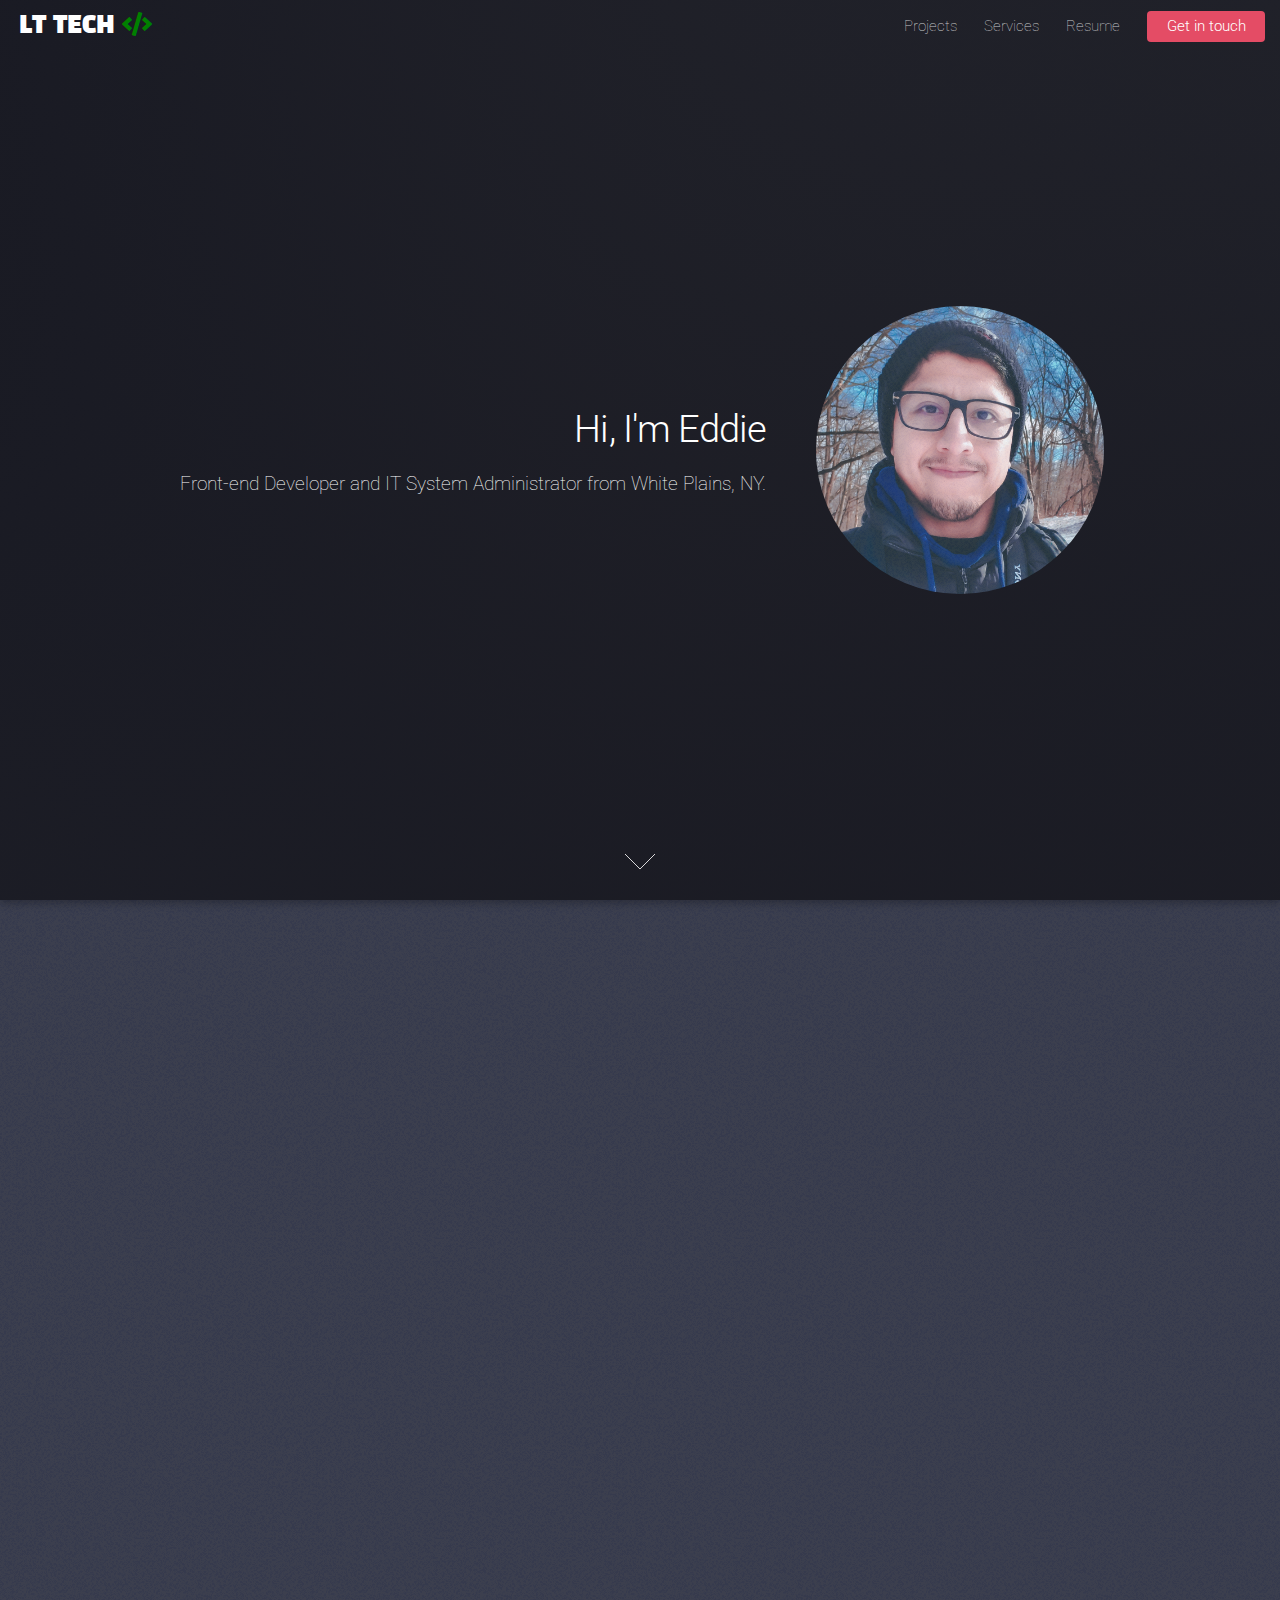
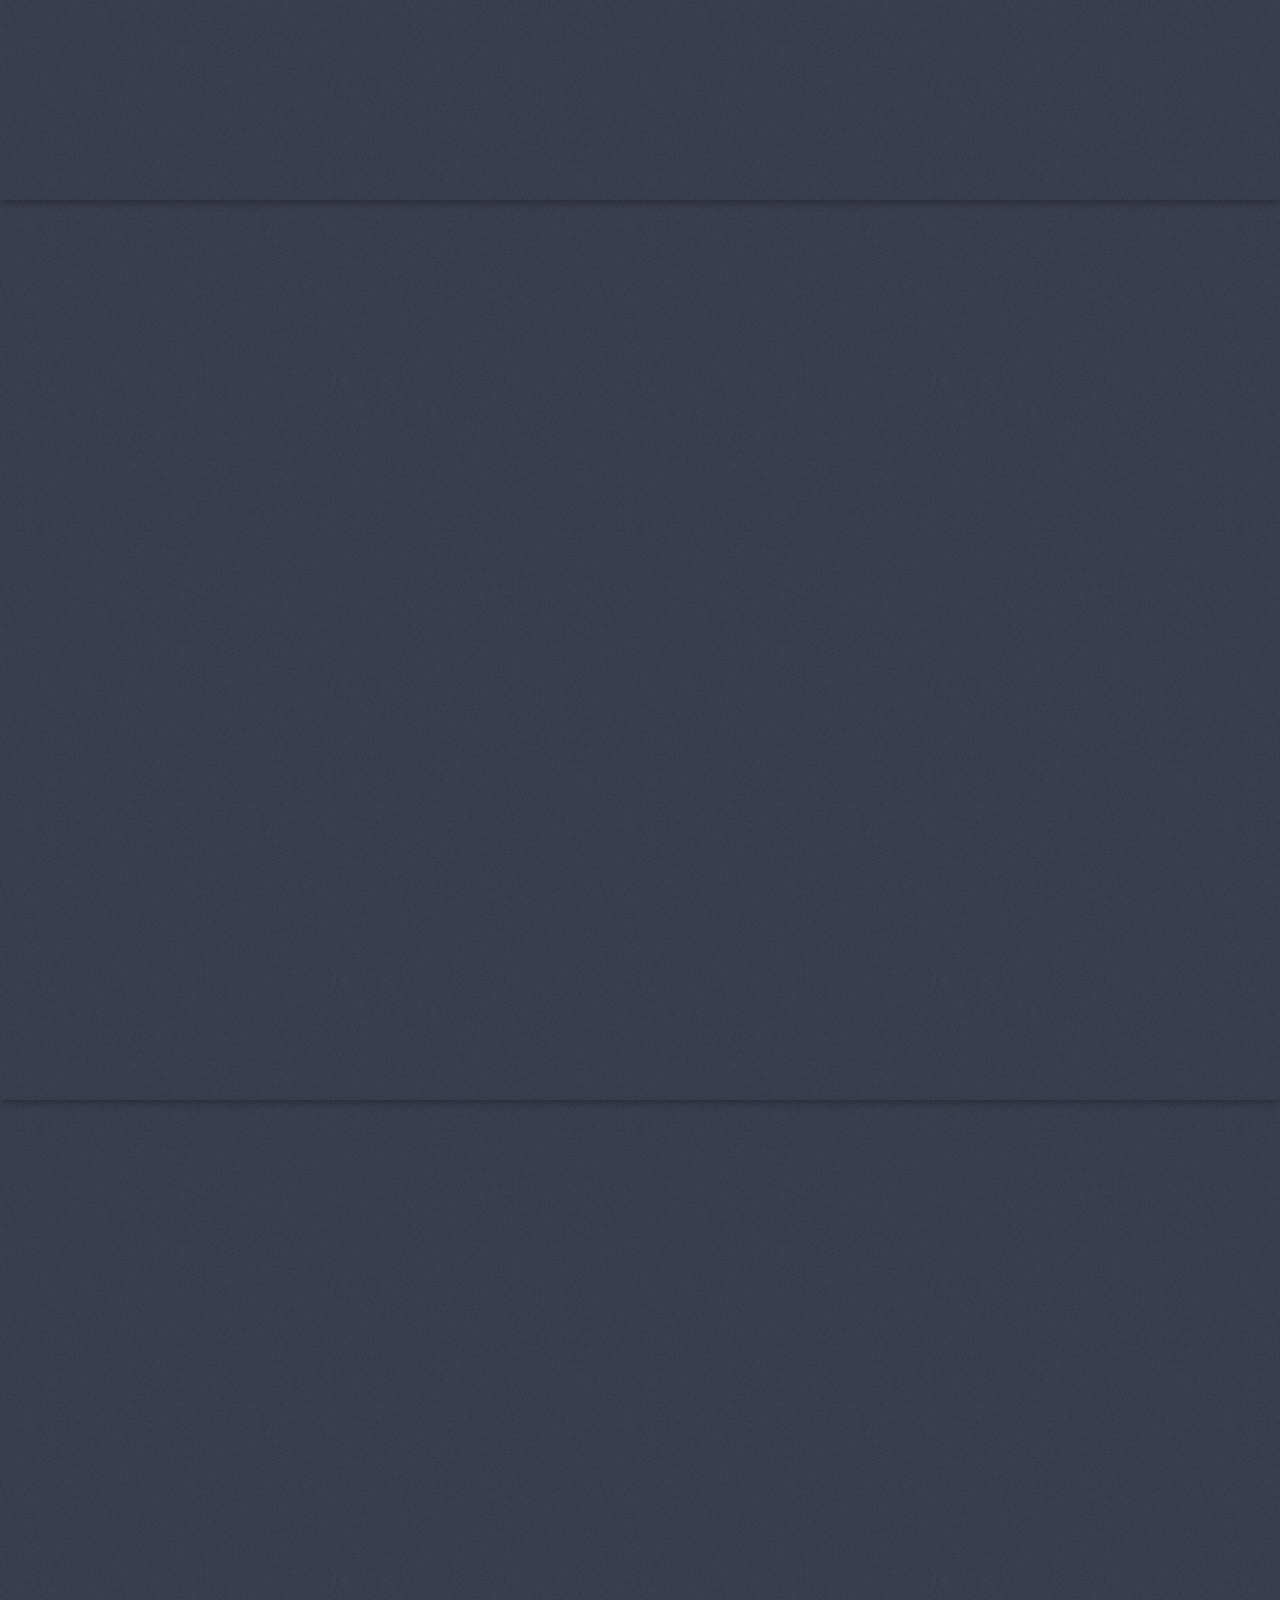
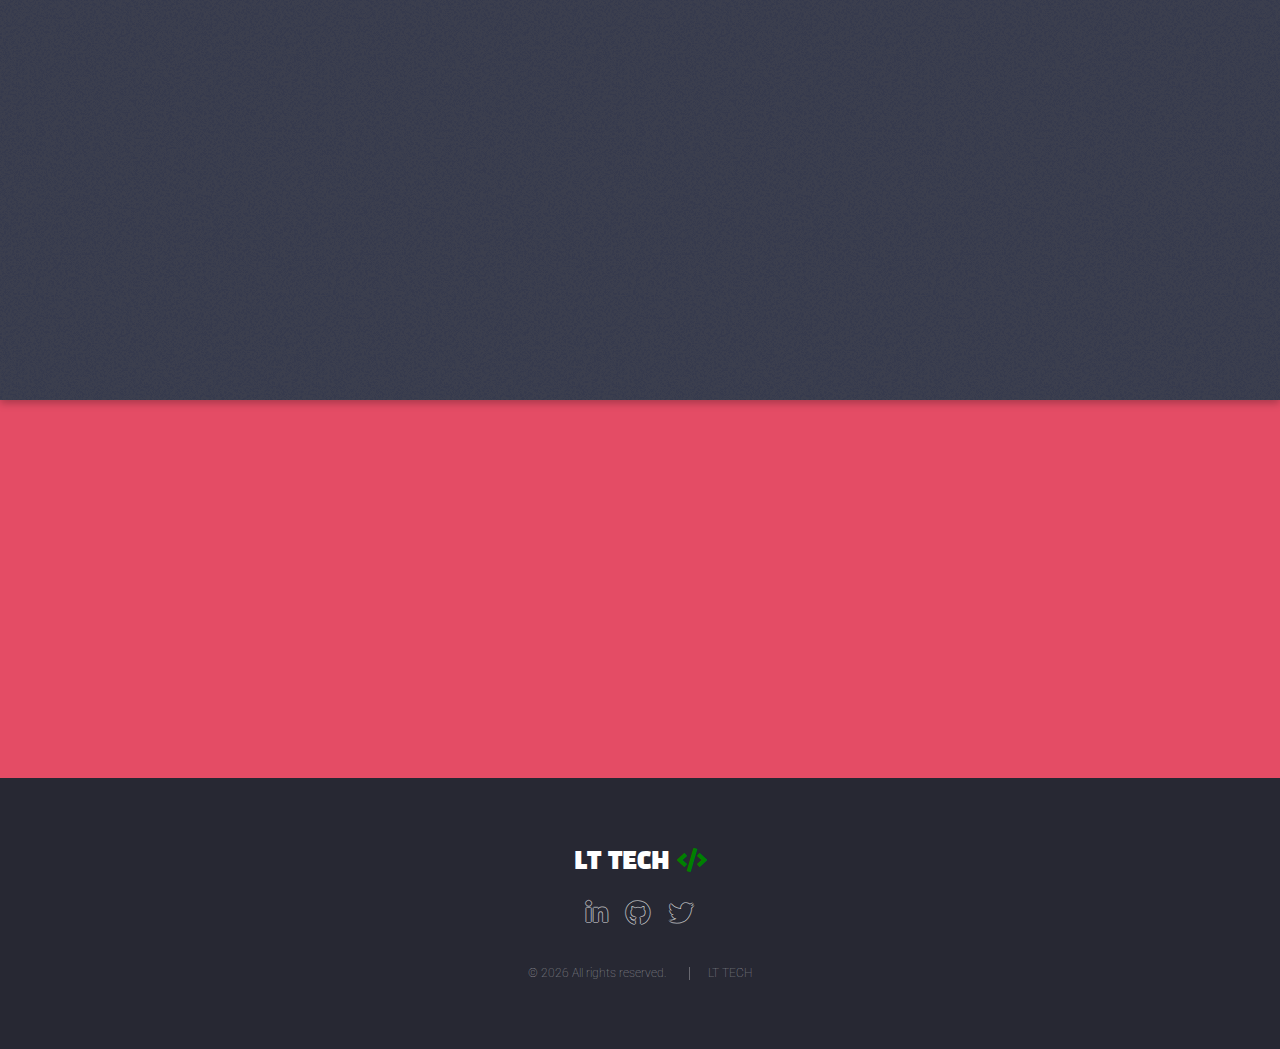
<file: index.html>
<!DOCTYPE HTML>
<html>

<head>
	<title>LT TECH</title>
	<link rel="icon" href="/images/ico.ico"/>
	<meta charset="utf-8" />
	<meta name="viewport" content="width=device-width, initial-scale=1, user-scalable=no" />
	<link rel="stylesheet" href="assets/css/main.css" />
	<noscript>
		<link rel="stylesheet" href="assets/css/noscript.css" />
	</noscript>

</head>

<body class="is-preload landing">
	<div id="page-wrapper">

		<!-- Header -->
		<header id="header">
			<h1 id="logo"><a class="nav-logo" href="index.html">LT TECH	
				<span class="nav-ico fas fa-code"></span>
				</a></h1>
			<nav id="nav">
				<ul>
					<li>
						<a href="#">Projects</a>
						<ul>
							<li><a target="1" href="https://the-traveler.netlify.app/">The Traveler</a></li>
							<li><a target="2" href="https://stormy-everglades-08025.herokuapp.com/">News Letter</a></li>
						</ul>
					</li>
					<li>
						<a href="#">Services</a>
						<ul>
							<li><a href="/components/developer.html">Front-End Dev</a></li>
							<li><a href="/components/sysadmin.html">IT System Admin</a></li>
						</ul>
					</li>
					<li>
						<a target="_resume" href="/resume.pdf">Resume</a>
					</li>
					<li><a href="#four" class="button primary">Get in touch</a></li>
				</ul>
			</nav>
		</header>

		<!-- Banner -->
		<section id="banner">
			<div class="content">
				<header>
					<h2>Hi, I'm Eddie</h2>
					<p>Front-end Developer and IT System Administrator from White Plains, NY.</p>
				</header>
				<span class="image"><img class="intro-ig" src="images/ime.jpg" alt="Intro log" /></span>
			</div>
			<a href="#one" class="goto-next scrolly">Next</a>
		</section>

		<!-- One -->
		<section id="one" class="spotlight style1 bottom">
			<span class="image fit main"><img src="images/pic02.jpg" alt="" /></span>
			<div class="content">
				<div class="container">
					<div class="row">
						<div class="col-4 col-12-medium">
							<header>
								<h2>About Me</h2>
								<p>My passion for technology has taken me to become a Front-end Developer,
									and a Network Administrator.</p>
							</header>
						</div>
						<div class="col-4 col-12-medium">
							<p>I've worked in New York City for most of my career in the financial industry.
								So far, it's been an amazing experience in learning and sharing in a fast-paced environment.
								In order to be very efficient in my roles, I've had to be very communicative, 
								and open to new ideas. I have met the most talented and wonderful people 
								that I still keep in touch with up to this day. My career has also allowed 
								me to work and connect with people around the world. I've worked with people 
								from different countries, languages, and cultures. It's very welcoming and
								interesting to connect with them.
							</p>
						</div>
						<div class="col-4 col-12-medium">
							<p>New York City is a fast-paced environment city, but you don't have to. 
								The secret to becoming successful in this industry, city, or any 
								other type of goal that you have in your life. You need to be coachable, 
								open-mind, self-taught, approachable, direct, and communicative. I have 
								learned these lessons myself and engraved them in my brain. Aside from 
								my traditional education or duties, I'm always involved in the company's 
								businesses and direction. So, I can be quick and efficient in my duties. 
								As much as I love being independent in my job, I'm also a team player.
							</p>
						</div>
					</div>
				</div>
			</div>
			<a href="#two" class="goto-next scrolly">Next</a>
		</section>

		<!-- Two -->
		<section id="two" class="spotlight style2 right">
			<span class="image fit main"><img src="images/pic03.jpg" alt="" /></span>
			<div class="content">
				<header>
					<h2>Front-end Developer</h2>
					<p>I'm very passionate about creating custom websites to help businesses do better online.</p>
				</header>
				<p>I create a long-term value for the customer, especially in eCommerce businesses. 
					I developed this website with my own knowledge and tools because I love being a 
					developer and building new and cool stuff.</p>
				<ul class="actions">
					<li><a href="components/developer.html" class="button">Learn More</a></li>
				</ul>
			</div>
			<a href="#three" class="goto-next scrolly">Next</a>
		</section>

		<!-- Three -->
		<section id="three" class="spotlight style3 left">
			<span class="image fit main bottom"><img src="images/pic04.jpg" alt="" /></span>
			<div class="content">
				<header>
					<h2>IT System Administrator</h2>
					<p>As an IT System Administrator, I help to maintain, secure, and update the businesses' networks to be reliable and fast.</p>
				</header>
				<p>I have always been fascinated by computers and other machines. I am confident
					 my technical and fundamental competencies combined with the ideal attributes: 
					 Analytical, Critical Thinker, Team Oriented, and Excellent Communicator are a 
					 perfect fit for your company.
					 </p>
				<ul class="actions">
					<li><a href="components/sysadmin.html" class="button">Learn More</a></li>
				</ul>
			</div>
			<a href="#four" class="goto-next scrolly">Next</a>
		</section>

		<!-- Five -->
		<section id="four" class="wrapper style2 special fade-up">			
			<div class="container">
				<header>
					<h2>Contact Me</h2>
					<h3>Email me with any questions by clicking on my email. I will be happy 
						to answer your questions and set up a meeting with you. 						
					</h3>
					<h3>THANK YOU!</h3>
						<a href="mailto:ltenen21@gmail.com">
						<p class="email"><i class="fas fa-envelope-open">
						</i>ltenen21@gmail.com</p>
						</a>						
				</header>
			</div>		
		</section>

		<!-- Footer -->
		<footer id="footer">
			<a href="#two" class="goto-next scrolly">UP</a>
			<h3 id="logo"><a class="nav-logo" href="index.html">LT TECH
					<span class="nav-ico fas fa-code"></span>
				</a></h3>
			<ul class="icons">
				<li><a target="1" href="https://www.linkedin.com/in/luis-e-t-338b0549/"
						class="icon brands alt fa-linkedin-in"><span class="label">LinkedIn</span></a></li>
				<li><a target="2" href="https://github.com/tenen2105" class="icon brands alt fa-github"><span
							class="label">GitHub</span></a></li>
				<li><a target="3" href="https://twitter.com/tenen21" class="icon brands alt fa-twitter"><span class="label">Twitter</span></a></li>
			</ul>
			<ul class="copyright">
				<li>&copy <span id="time"></span> All rights reserved.</li>
				<li>LT TECH</li>
			</ul>
		</footer>

	</div>

	<!-- Scripts -->
	<script src="assets/js/jquery.min.js"></script>
	<script src="assets/js/jquery.scrolly.min.js"></script>
	<script src="assets/js/jquery.dropotron.min.js"></script>
	<script src="assets/js/jquery.scrollex.min.js"></script>
	<script src="assets/js/browser.min.js"></script>
	<script src="assets/js/breakpoints.min.js"></script>
	<script src="assets/js/util.js"></script>
	<script src="assets/js/main.js"></script>
	<script src='assets/js/index.js'></script>

</body>

</html>
</file>
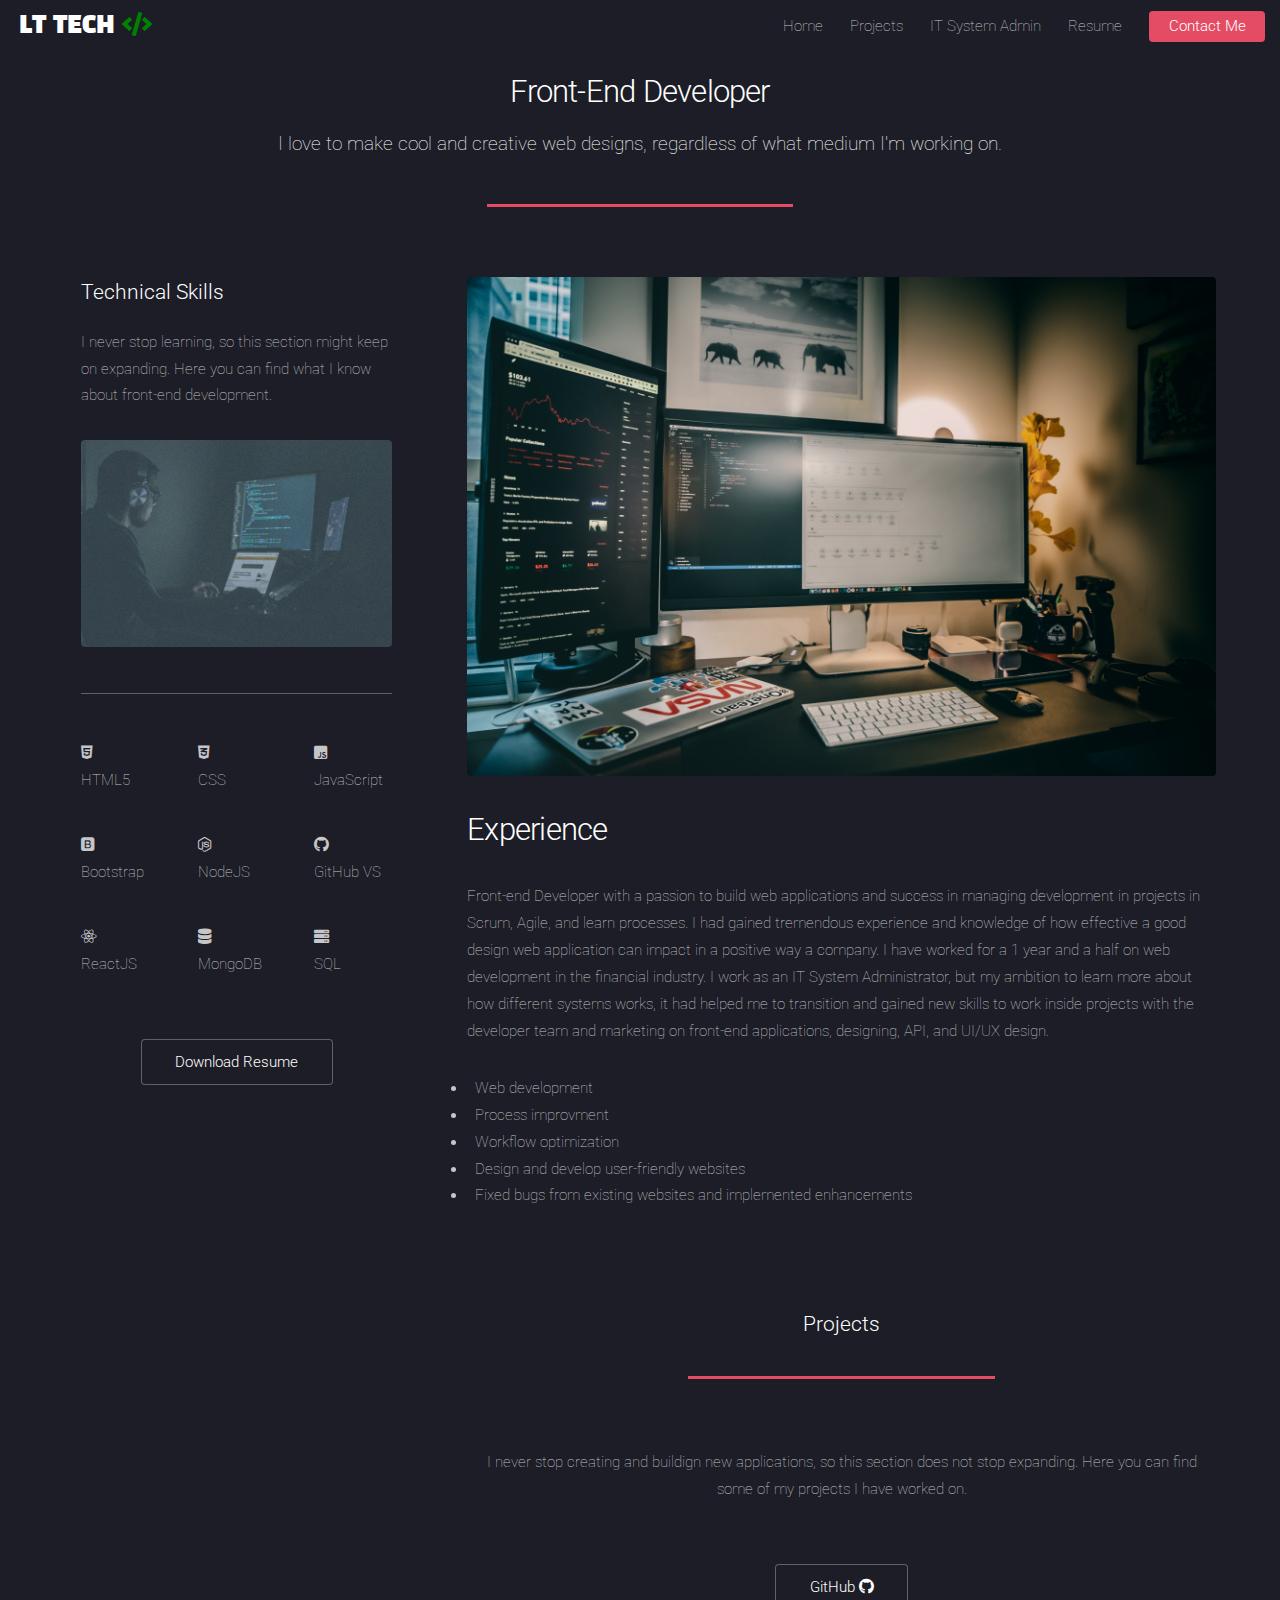
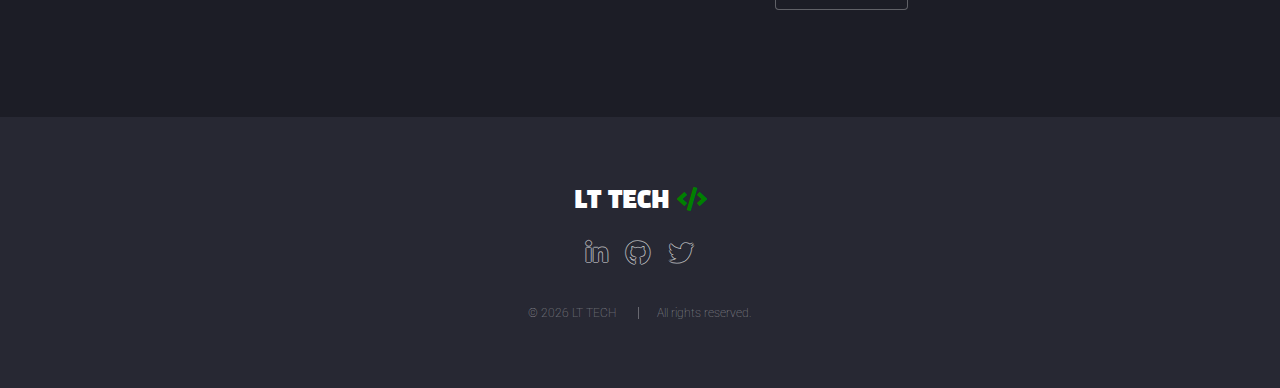
<file: components/developer.html>
<!DOCTYPE HTML>
<html>

<head>
	<title>LT TECH</title>
	<link rel="icon" href="/images/ico.ico"/>
	<meta charset="utf-8" />
	<meta name="viewport" content="width=device-width, initial-scale=1, user-scalable=no" />
	<link rel="stylesheet" href="/assets/css/main.css" />
	<noscript>
		<link rel="stylesheet" href="/assets/css/noscript.css" />
	</noscript>
</head>

<body class="is-preload landing">
	<div id="page-wrapper">

		<!-- Header -->
		<header id="header">
			<h1 id="logo "><a class="nav-logo" href="/index.html">LT TECH
					<span class="nav-ico fas fa-code"></span>
				</a></h1>
			<nav id="nav">
				<ul>
					<li><a href="/index.html">Home</a></li>
					<li>
						<a href="#">Projects</a>
						<ul>
							<li><a target="1" href="https://the-traveler.netlify.app/">The Traveler</a></li>
							<li><a target="2" href="https://stormy-everglades-08025.herokuapp.com/">News Letter</a></li>
						</ul>
					</li>
					<li>
					<a href="sysadmin.html">IT System Admin</a>
					</li>
					<li>
						<a target="_resume" href="/resume.pdf">Resume</a>
					</li>
					<li><a href="/#four" class="button primary">Contact Me</a></li>
				</ul>
			</nav>
		</header>
		<!-- Header End-->

		<!-- Main -->
		<div id="main" class="wrapper style1">
			<div class="container">
				<header class="major">
					<h2>Front-End Developer</h2>
					<p>I love to make cool and creative web designs, regardless of what medium I'm working on.</p>
				</header>

				<div class="row gtr-150">

					<!-- Sidebar -->
					<div class="col-4 col-12-medium">						
						<section id="sidebar">
							<section>
								<div class="container">
									<h3>Technical Skills</h3>
									<p>I never stop learning, so this section might keep on expanding. 
									Here you can find what I know about front-end development.</p>									
									<a href="#" class="image fit"><img src="/images/pic08.jpg" alt="" /></a>
									<hr />
									<div class="box alt">
										<div class="row gtr-uniform">
											<section class="col-4 col-6-medium col-6-xsmall">
												<span class="fab fa-html5" width="200"></span>
												<p>HTML5</p>
											</section>
											<section class="col-4 col-6-medium col-6-xsmall">
												<span class="fab fa-css3-alt"></span>
												<p>CSS</p>
											</section>
											<section class="col-4 col-6-medium col-6-xsmall">
												<span class="fab fa-js-square"></span>
												<p>JavaScript</p>
											</section>
											<section class="col-4 col-6-medium col-6-xsmall">
												<span class="fab fa-bootstrap"></span>
												<p>Bootstrap</p>
											</section>
											<section class="col-4 col-6-medium col-6-xsmall">
												<span class="fab fa-node-js"></span>
												<p>NodeJS</p>
											</section>
											<section class="col-4 col-6-medium col-6-xsmall">
												<span class="fab fa-github"></span>
												<p>GitHub VS</p>
											</section>
											<section class="col-4 col-6-medium col-6-xsmall">
												<span class="fab fa-react"></span>
												<p>ReactJS</p>
											</section>
											<section class="col-4 col-6-medium col-6-xsmall">
												<span class="fas fa-database"></span>
												<p>MongoDB</p>
											</section>
											<section class="col-4 col-6-medium col-12-xsmall">
												<span class="fas fa-server"></span>
												<p>SQL</p>
											</section>
										</div>
									</div>
									<footer class="major">
										<ul class="actions special">
											<li><a target="4" href="/resume.pdf" class="button">Download Resume</a></li>
										</ul>
									</footer>
								</div>								
							</section>
						</section>				
					</div>
					<!-- Sidebar End -->


					<div class="col-8 col-12-medium imp-medium">

					<!-- Content -->
					<section id="content">
						<img class="image fit" src="/images/pic05.jpg" alt="dev-skill" />
						<h2>Experience</h2>
						<p>Front-end Developer with a passion to build web applications and 
						success in managing development in projects in Scrum, Agile, and 
						learn processes. I had gained tremendous experience and knowledge 
						of how effective a good design web application can impact in a positive
						way a company. I have worked for a 1 year and a half on web development in the 
						financial industry. I work as an IT System Administrator, but my ambition 
						to learn more about how different systems works, it had helped me to
						transition and gained new skills to work inside projects with the developer  
						team and marketing on front-end applications, designing, API, and UI/UX design.</p>										
						<div class="row gtr-150">
						<ul>
							<li>Web development</li>
							<li>Process improvment</li>
							<li>Workflow optimization</li>
							<li>Design and develop user-friendly websites</li>
							<li>Fixed bugs from existing websites and implemented enhancements</li>
						</ul>
					</div>
					
					<section id="four" class="wrapper style1 special fade-up">
					<div class="col-4 col-12-medium">

						<!-- Sidebar -->
						<section id="sidebar">
						<section>
							<header class="major">
							<h3>Projects</h3>
							</header>						
							<p>I never stop creating and buildign new applications, so this section 
							does not stop expanding. Here you can find some of my projects I have worked on.</p>
							<footer class="major">
								<ul class="actions special">
									<li>
										<a target="1" href="https://github.com/tenen2105" class="button">GitHub
										<i class="fab fa-github"></i></a>
									</li>
								</ul>
							</footer>
						</section>
						</section>
					<!-- Sidebar End -->
					</div>
					</section>
				</div>
			</div>
		</div>
	</div>
		<!-- Main End -->

		<!-- Footer -->
		<footer id="footer">
			<h3 id="logo"><a class="nav-logo" href="/index.html">LT TECH
					<span class="nav-ico fas fa-code"></span>
				</a></h3>
			<ul class="icons">
				<li><a target="1" href="https://www.linkedin.com/in/luis-e-t-338b0549/"
						class="icon brands alt fa-linkedin-in"><span class="label">LinkedIn</span></a></li>
				<li><a target="2" href="https://github.com/tenen2105" class="icon brands alt fa-github"><span
							class="label">GitHub</span></a></li>
				<li><a target="3" href="https://twitter.com/tenen21" class="icon brands alt fa-twitter"><span class="label">Twitter</span></a></li>
			</ul>
			<ul class="copyright">
				<li>&copy <span id="time"></span> LT TECH</li>
				<li>All rights reserved.</li>
			</ul>
		</footer>	 
	</div>
		<!-- Scripts -->
		<script src="/assets/js/jquery.min.js"></script>
		<script src="/assets/js/jquery.scrolly.min.js"></script>
		<script src="/assets/js/jquery.dropotron.min.js"></script>
		<script src="/assets/js/jquery.scrollex.min.js"></script>
		<script src="/assets/js/browser.min.js"></script>
		<script src="/assets/js/breakpoints.min.js"></script>
		<script src="/assets/js/util.js"></script>
		<script src="/assets/js/main.js"></script>
		<script src='/assets/js/index.js'></script>
	
</body>

</html>
</file>
<file: assets/css/noscript.css>
/* Loader */

body.landing.is-preload:before {
  display: none;
}

body.landing.is-preload:after {
  display: none;
}
</file>
<file: assets/css/main.css>
@import url("fontawesome-all.min.css");
@import url("https://fonts.googleapis.com/css?family=Roboto:100,300,100italic,300italic");
@import url("https://fonts.googleapis.com/css2?family=Montserrat&display=swap");
@import url("https://fonts.googleapis.com/css2?family=Black+Han+Sans&display=swap");

html,
body,
div,
span,
applet,
object,
iframe,
h1,
h2,
h3,
h4,
h5,
h6,
p,
blockquote,
pre,
a,
abbr,
acronym,
address,
big,
cite,
code,
del,
dfn,
em,
img,
ins,
kbd,
q,
s,
samp,
small,
strike,
strong,
sub,
sup,
tt,
var,
b,
u,
i,
center,
dl,
dt,
dd,
ol,
ul,
li,
fieldset,
form,
label,
legend,
table,
caption,
tbody,
tfoot,
thead,
tr,
th,
td,
article,
aside,
canvas,
details,
embed,
figure,
figcaption,
footer,
header,
hgroup,
menu,
nav,
output,
ruby,
section,
summary,
time,
mark,
audio,
video {
  margin: 0;
  padding: 0;
  border: 0;
  font-size: 100%;
  font: inherit;
  vertical-align: baseline;
}

article,
aside,
details,
figcaption,
figure,
footer,
header,
hgroup,
menu,
nav,
section {
  display: block;
}

body {
  line-height: 1;
}

ol,
ul {
  list-style: none;
}

blockquote,
q {
  quotes: none;
}

blockquote:before,
blockquote:after,
q:before,
q:after {
  content: "";
  content: none;
}

table {
  border-collapse: collapse;
  border-spacing: 0;
}

body {
  -webkit-text-size-adjust: none;
}

mark {
  background-color: transparent;
  color: inherit;
}

input::-moz-focus-inner {
  border: 0;
  padding: 0;
}

input,
select,
textarea {
  -moz-appearance: none;
  -webkit-appearance: none;
  -ms-appearance: none;
  appearance: none;
}

/* Basic */

html {
  box-sizing: border-box;
}

*,
*:before,
*:after {
  box-sizing: inherit;
}

html,
body {
  background: #1c1d26;
}

body.is-preload *,
body.is-preload *:before,
body.is-preload *:after {
  -moz-animation: none !important;
  -webkit-animation: none !important;
  -ms-animation: none !important;
  animation: none !important;
  -moz-transition: none !important;
  -webkit-transition: none !important;
  -ms-transition: none !important;
  transition: none !important;
}

body,
input,
select,
textarea {
  color: rgba(255, 255, 255, 0.75);
  font-family: "Roboto", Helvetica, sans-serif;
  font-size: 15pt;
  font-weight: 100;
  line-height: 1.75em;
}

a {
  -moz-transition: border-color 0.2s ease-in-out, color 0.2s ease-in-out;
  -webkit-transition: border-color 0.2s ease-in-out, color 0.2s ease-in-out;
  -ms-transition: border-color 0.2s ease-in-out, color 0.2s ease-in-out;
  transition: border-color 0.2s ease-in-out, color 0.2s ease-in-out;
  border-bottom: dotted 1px;
  color: #e44c65;
  text-decoration: none;
}

a:hover {
  color: #e44c65 !important;
  border-bottom-color: transparent;
}

strong,
b {
  color: #ffffff;
  font-weight: 300;
}

em,
i {
  font-style: italic;
}

p {
  margin: 0 0 2em 0;
}

h1,
h2,
h3,
h4,
h5,
h6 {
  color: #ffffff;
  font-weight: 300;
  line-height: 1em;
  margin: 0 0 1em 0;
}

h1 a,
h2 a,
h3 a,
h4 a,
h5 a,
h6 a {
  color: inherit;
  border: 0;
}

h2 {
  font-size: 2em;
  line-height: 1.5em;
  letter-spacing: -0.025em;
}

h3 {
  font-size: 1.35em;
  line-height: 1.5em;
}

h4 {
  font-size: 1.1em;
  line-height: 1.5em;
}

h5 {
  font-size: 0.9em;
  line-height: 1.5em;
}

h6 {
  font-size: 0.7em;
  line-height: 1.5em;
}

sub {
  font-size: 0.8em;
  position: relative;
  top: 0.5em;
}

sup {
  font-size: 0.8em;
  position: relative;
  top: -0.5em;
}

hr {
  border: 0;
  border-bottom: solid 1px rgba(255, 255, 255, 0.3);
  margin: 3em 0;
}

hr.major {
  margin: 4em 0;
}

blockquote {
  border-left: solid 4px rgba(255, 255, 255, 0.3);
  font-style: italic;
  margin: 0 0 2em 0;
  padding: 0.5em 0 0.5em 2em;
}

code {
  background: rgba(255, 255, 255, 0.075);
  border-radius: 4px;
  font-family: "Courier New", monospace;
  font-size: 0.9em;
  margin: 0 0.25em;
  padding: 0.25em 0.65em;
}

pre {
  -webkit-overflow-scrolling: touch;
  font-family: "Courier New", monospace;
  font-size: 0.9em;
  margin: 0 0 2em 0;
}

pre code {
  display: block;
  line-height: 1.75em;
  padding: 1em 1.5em;
  overflow-x: auto;
}

.align-left {
  text-align: left;
}

.align-center {
  text-align: center;
}

.align-right {
  text-align: right;
}

/* Loader */

@-moz-keyframes spinner-show {
  0% {
    opacity: 0;
  }

  100% {
    opacity: 1;
  }
}

@-webkit-keyframes spinner-show {
  0% {
    opacity: 0;
  }

  100% {
    opacity: 1;
  }
}

@-ms-keyframes spinner-show {
  0% {
    opacity: 0;
  }

  100% {
    opacity: 1;
  }
}

@keyframes spinner-show {
  0% {
    opacity: 0;
  }

  100% {
    opacity: 1;
  }
}

@-moz-keyframes spinner-hide {
  0% {
    color: rgba(255, 255, 255, 0.15);
    z-index: 100001;
    -moz-transform: scale(1) rotate(0deg);
    -webkit-transform: scale(1) rotate(0deg);
    -ms-transform: scale(1) rotate(0deg);
    transform: scale(1) rotate(0deg);
  }

  99% {
    color: #1c1d26;
    z-index: 100001;
    -moz-transform: scale(0.5) rotate(360deg);
    -webkit-transform: scale(0.5) rotate(360deg);
    -ms-transform: scale(0.5) rotate(360deg);
    transform: scale(0.5) rotate(360deg);
  }

  100% {
    color: #1c1d26;
    z-index: -1;
    -moz-transform: scale(0.5) rotate(360deg);
    -webkit-transform: scale(0.5) rotate(360deg);
    -ms-transform: scale(0.5) rotate(360deg);
    transform: scale(0.5) rotate(360deg);
  }
}

@-webkit-keyframes spinner-hide {
  0% {
    color: rgba(255, 255, 255, 0.15);
    z-index: 100001;
    -moz-transform: scale(1) rotate(0deg);
    -webkit-transform: scale(1) rotate(0deg);
    -ms-transform: scale(1) rotate(0deg);
    transform: scale(1) rotate(0deg);
  }

  99% {
    color: #1c1d26;
    z-index: 100001;
    -moz-transform: scale(0.5) rotate(360deg);
    -webkit-transform: scale(0.5) rotate(360deg);
    -ms-transform: scale(0.5) rotate(360deg);
    transform: scale(0.5) rotate(360deg);
  }

  100% {
    color: #1c1d26;
    z-index: -1;
    -moz-transform: scale(0.5) rotate(360deg);
    -webkit-transform: scale(0.5) rotate(360deg);
    -ms-transform: scale(0.5) rotate(360deg);
    transform: scale(0.5) rotate(360deg);
  }
}

@-ms-keyframes spinner-hide {
  0% {
    color: rgba(255, 255, 255, 0.15);
    z-index: 100001;
    -moz-transform: scale(1) rotate(0deg);
    -webkit-transform: scale(1) rotate(0deg);
    -ms-transform: scale(1) rotate(0deg);
    transform: scale(1) rotate(0deg);
  }

  99% {
    color: #1c1d26;
    z-index: 100001;
    -moz-transform: scale(0.5) rotate(360deg);
    -webkit-transform: scale(0.5) rotate(360deg);
    -ms-transform: scale(0.5) rotate(360deg);
    transform: scale(0.5) rotate(360deg);
  }

  100% {
    color: #1c1d26;
    z-index: -1;
    -moz-transform: scale(0.5) rotate(360deg);
    -webkit-transform: scale(0.5) rotate(360deg);
    -ms-transform: scale(0.5) rotate(360deg);
    transform: scale(0.5) rotate(360deg);
  }
}

@keyframes spinner-hide {
  0% {
    color: rgba(255, 255, 255, 0.15);
    z-index: 100001;
    -moz-transform: scale(1) rotate(0deg);
    -webkit-transform: scale(1) rotate(0deg);
    -ms-transform: scale(1) rotate(0deg);
    transform: scale(1) rotate(0deg);
  }

  99% {
    color: #1c1d26;
    z-index: 100001;
    -moz-transform: scale(0.5) rotate(360deg);
    -webkit-transform: scale(0.5) rotate(360deg);
    -ms-transform: scale(0.5) rotate(360deg);
    transform: scale(0.5) rotate(360deg);
  }

  100% {
    color: #1c1d26;
    z-index: -1;
    -moz-transform: scale(0.5) rotate(360deg);
    -webkit-transform: scale(0.5) rotate(360deg);
    -ms-transform: scale(0.5) rotate(360deg);
    transform: scale(0.5) rotate(360deg);
  }
}

@-moz-keyframes spinner-rotate {
  0% {
    -moz-transform: scale(1) rotate(0deg);
    -webkit-transform: scale(1) rotate(0deg);
    -ms-transform: scale(1) rotate(0deg);
    transform: scale(1) rotate(0deg);
  }

  100% {
    -moz-transform: scale(1) rotate(360deg);
    -webkit-transform: scale(1) rotate(360deg);
    -ms-transform: scale(1) rotate(360deg);
    transform: scale(1) rotate(360deg);
  }
}

@-webkit-keyframes spinner-rotate {
  0% {
    -moz-transform: scale(1) rotate(0deg);
    -webkit-transform: scale(1) rotate(0deg);
    -ms-transform: scale(1) rotate(0deg);
    transform: scale(1) rotate(0deg);
  }

  100% {
    -moz-transform: scale(1) rotate(360deg);
    -webkit-transform: scale(1) rotate(360deg);
    -ms-transform: scale(1) rotate(360deg);
    transform: scale(1) rotate(360deg);
  }
}

@-ms-keyframes spinner-rotate {
  0% {
    -moz-transform: scale(1) rotate(0deg);
    -webkit-transform: scale(1) rotate(0deg);
    -ms-transform: scale(1) rotate(0deg);
    transform: scale(1) rotate(0deg);
  }

  100% {
    -moz-transform: scale(1) rotate(360deg);
    -webkit-transform: scale(1) rotate(360deg);
    -ms-transform: scale(1) rotate(360deg);
    transform: scale(1) rotate(360deg);
  }
}

@keyframes spinner-rotate {
  0% {
    -moz-transform: scale(1) rotate(0deg);
    -webkit-transform: scale(1) rotate(0deg);
    -ms-transform: scale(1) rotate(0deg);
    transform: scale(1) rotate(0deg);
  }

  100% {
    -moz-transform: scale(1) rotate(360deg);
    -webkit-transform: scale(1) rotate(360deg);
    -ms-transform: scale(1) rotate(360deg);
    transform: scale(1) rotate(360deg);
  }
}

@-moz-keyframes overlay-hide {
  0% {
    opacity: 1;
    z-index: 100000;
  }

  15% {
    opacity: 1;
    z-index: 100000;
  }

  99% {
    opacity: 0;
    z-index: 100000;
  }

  100% {
    opacity: 0;
    z-index: -1;
  }
}

@-webkit-keyframes overlay-hide {
  0% {
    opacity: 1;
    z-index: 100000;
  }

  15% {
    opacity: 1;
    z-index: 100000;
  }

  99% {
    opacity: 0;
    z-index: 100000;
  }

  100% {
    opacity: 0;
    z-index: -1;
  }
}

@-ms-keyframes overlay-hide {
  0% {
    opacity: 1;
    z-index: 100000;
  }

  15% {
    opacity: 1;
    z-index: 100000;
  }

  99% {
    opacity: 0;
    z-index: 100000;
  }

  100% {
    opacity: 0;
    z-index: -1;
  }
}

@keyframes overlay-hide {
  0% {
    opacity: 1;
    z-index: 100000;
  }

  15% {
    opacity: 1;
    z-index: 100000;
  }

  99% {
    opacity: 0;
    z-index: 100000;
  }

  100% {
    opacity: 0;
    z-index: -1;
  }
}

body.landing {
  text-decoration: none;
}

body.landing:before {
  -moz-osx-font-smoothing: grayscale;
  -webkit-font-smoothing: antialiased;
  display: inline-block;
  font-style: normal;
  font-variant: normal;
  text-rendering: auto;
  line-height: 1;
  text-transform: none !important;
  font-family: "Font Awesome 5 Free";
  font-weight: 900;
}

body.landing:before {
  -moz-animation: spinner-show 1.5s 1 0.25s ease forwards,
    spinner-hide 0.25s ease-in-out forwards !important;
  -webkit-animation: spinner-show 1.5s 1 0.25s ease forwards,
    spinner-hide 0.25s ease-in-out forwards !important;
  -ms-animation: spinner-show 1.5s 1 0.25s ease forwards,
    spinner-hide 0.25s ease-in-out forwards !important;
  animation: spinner-show 1.5s 1 0.25s ease forwards,
    spinner-hide 0.25s ease-in-out forwards !important;
  -moz-transform-origin: 50% 50%;
  -webkit-transform-origin: 50% 50%;
  -ms-transform-origin: 50% 50%;
  transform-origin: 50% 50%;
  color: rgba(255, 255, 255, 0.15);
  content: "\f1ce";
  cursor: default;
  display: block;
  font-size: 2em;
  height: 2em;
  left: 50%;
  line-height: 2em;
  margin: -1em 0 0 -1em;
  opacity: 0;
  position: fixed;
  text-align: center;
  top: 50%;
  width: 2em;
  z-index: -1;
}

body.landing:after {
  -moz-animation: overlay-hide 1.5s ease-in forwards !important;
  -webkit-animation: overlay-hide 1.5s ease-in forwards !important;
  -ms-animation: overlay-hide 1.5s ease-in forwards !important;
  animation: overlay-hide 1.5s ease-in forwards !important;
  background: #1c1d26;
  content: "";
  display: block;
  height: 100%;
  left: 0;
  opacity: 0;
  position: fixed;
  top: 0;
  width: 100%;
  z-index: -1;
}

body.landing.is-preload:before {
  -moz-animation: spinner-show 1.5s 1 0.25s ease forwards,
    spinner-rotate 0.75s infinite linear !important;
  -webkit-animation: spinner-show 1.5s 1 0.25s ease forwards,
    spinner-rotate 0.75s infinite linear !important;
  -ms-animation: spinner-show 1.5s 1 0.25s ease forwards,
    spinner-rotate 0.75s infinite linear !important;
  animation: spinner-show 1.5s 1 0.25s ease forwards,
    spinner-rotate 0.75s infinite linear !important;
  z-index: 100001;
}

body.landing.is-preload:after {
  -moz-animation: none !important;
  -webkit-animation: none !important;
  -ms-animation: none !important;
  animation: none !important;
  opacity: 1;
  z-index: 100000;
}

@media (-webkit-min-device-pixel-ratio: 2) {
  body.landing:before {
    line-height: 2.025em;
  }
}

/* Container */

.container {
  margin: 0 auto;
  max-width: calc(100% - 4em);
  width: 70em;
}

.container.xsmall {
  width: 17.5em;
}

.container.small {
  width: 35em;
}

.container.medium {
  width: 52.5em;
}

.container.large {
  width: 87.5em;
}

.container.xlarge {
  width: 105em;
}

.container.max {
  width: 100%;
}

@media screen and (max-width: 1280px) {
  .container {
    width: 90%;
    max-width: 100%;
  }
}

@media screen and (max-width: 980px) {
  .container {
    width: 100% !important;
  }
}

/* Row */

.row {
  display: flex;
  flex-wrap: wrap;
  box-sizing: border-box;
  align-items: stretch;
}

.row > * {
  box-sizing: border-box;
}

.row.gtr-uniform > * > :last-child {
  margin-bottom: 0;
}

.row.aln-left {
  justify-content: flex-start;
}

.row.aln-center {
  justify-content: center;
}

.row.aln-right {
  justify-content: flex-end;
}

.row.aln-top {
  align-items: flex-start;
}

.row.aln-middle {
  align-items: center;
}

.row.aln-bottom {
  align-items: flex-end;
}

.row > .imp {
  order: -1;
}

.row > .col-1 {
  width: 8.33333%;
}

.row > .off-1 {
  margin-left: 8.33333%;
}

.row > .col-2 {
  width: 16.66667%;
}

.row > .off-2 {
  margin-left: 16.66667%;
}

.row > .col-3 {
  width: 25%;
}

.row > .off-3 {
  margin-left: 25%;
}

.row > .col-4 {
  width: 33.33333%;
}

.row > .off-4 {
  margin-left: 33.33333%;
}

.row > .col-5 {
  width: 41.66667%;
}

.row > .off-5 {
  margin-left: 41.66667%;
}

.row > .col-6 {
  width: 50%;
}

.row > .off-6 {
  margin-left: 50%;
}

.row > .col-7 {
  width: 58.33333%;
}

.row > .off-7 {
  margin-left: 58.33333%;
}

.row > .col-8 {
  width: 66.66667%;
}

.row > .off-8 {
  margin-left: 66.66667%;
}

.row > .col-9 {
  width: 75%;
}

.row > .off-9 {
  margin-left: 75%;
}

.row > .col-10 {
  width: 83.33333%;
}

.row > .off-10 {
  margin-left: 83.33333%;
}

.row > .col-11 {
  width: 91.66667%;
}

.row > .off-11 {
  margin-left: 91.66667%;
}

.row > .col-12 {
  width: 100%;
}

.row > .off-12 {
  margin-left: 100%;
}

.row.gtr-0 {
  margin-top: 0;
  margin-left: 0em;
}

.row.gtr-0 > * {
  padding: 0 0 0 0em;
}

.row.gtr-0.gtr-uniform {
  margin-top: 0em;
}

.row.gtr-0.gtr-uniform > * {
  padding-top: 0em;
}

.row.gtr-25 {
  margin-top: 0;
  margin-left: -0.625em;
}

.row.gtr-25 > * {
  padding: 0 0 0 0.625em;
}

.row.gtr-25.gtr-uniform {
  margin-top: -0.625em;
}

.row.gtr-25.gtr-uniform > * {
  padding-top: 0.625em;
}

.row.gtr-50 {
  margin-top: 0;
  margin-left: -1.25em;
}

.row.gtr-50 > * {
  padding: 0 0 0 1.25em;
}

.row.gtr-50.gtr-uniform {
  margin-top: -1.25em;
}

.row.gtr-50.gtr-uniform > * {
  padding-top: 1.25em;
}

.row {
  margin-top: 0;
  margin-left: -2.5em;
}

.row > * {
  padding: 0 0 0 2.5em;
}

.row.gtr-uniform {
  margin-top: -2.5em;
}

.row.gtr-uniform > * {
  padding-top: 2.5em;
}

.row.gtr-150 {
  margin-top: 0;
  margin-left: -3.75em;
}

.row.gtr-150 > * {
  padding: 0 0 0 3.75em;
}

.row.gtr-150.gtr-uniform {
  margin-top: -3.75em;
}

.row.gtr-150.gtr-uniform > * {
  padding-top: 3.75em;
}

.row.gtr-200 {
  margin-top: 0;
  margin-left: -5em;
}

.row.gtr-200 > * {
  padding: 0 0 0 5em;
}

.row.gtr-200.gtr-uniform {
  margin-top: -5em;
}

.row.gtr-200.gtr-uniform > * {
  padding-top: 5em;
}

@media screen and (max-width: 1680px) {
  .row {
    display: flex;
    flex-wrap: wrap;
    box-sizing: border-box;
    align-items: stretch;
  }

  .row > * {
    box-sizing: border-box;
  }

  .row.gtr-uniform > * > :last-child {
    margin-bottom: 0;
  }

  .row.aln-left {
    justify-content: flex-start;
  }

  .row.aln-center {
    justify-content: center;
  }

  .row.aln-right {
    justify-content: flex-end;
  }

  .row.aln-top {
    align-items: flex-start;
  }

  .row.aln-middle {
    align-items: center;
  }

  .row.aln-bottom {
    align-items: flex-end;
  }

  .row > .imp-xlarge {
    order: -1;
  }

  .row > .col-1-xlarge {
    width: 8.33333%;
  }

  .row > .off-1-xlarge {
    margin-left: 8.33333%;
  }

  .row > .col-2-xlarge {
    width: 16.66667%;
  }

  .row > .off-2-xlarge {
    margin-left: 16.66667%;
  }

  .row > .col-3-xlarge {
    width: 25%;
  }

  .row > .off-3-xlarge {
    margin-left: 25%;
  }

  .row > .col-4-xlarge {
    width: 33.33333%;
  }

  .row > .off-4-xlarge {
    margin-left: 33.33333%;
  }

  .row > .col-5-xlarge {
    width: 41.66667%;
  }

  .row > .off-5-xlarge {
    margin-left: 41.66667%;
  }

  .row > .col-6-xlarge {
    width: 50%;
  }

  .row > .off-6-xlarge {
    margin-left: 50%;
  }

  .row > .col-7-xlarge {
    width: 58.33333%;
  }

  .row > .off-7-xlarge {
    margin-left: 58.33333%;
  }

  .row > .col-8-xlarge {
    width: 66.66667%;
  }

  .row > .off-8-xlarge {
    margin-left: 66.66667%;
  }

  .row > .col-9-xlarge {
    width: 75%;
  }

  .row > .off-9-xlarge {
    margin-left: 75%;
  }

  .row > .col-10-xlarge {
    width: 83.33333%;
  }

  .row > .off-10-xlarge {
    margin-left: 83.33333%;
  }

  .row > .col-11-xlarge {
    width: 91.66667%;
  }

  .row > .off-11-xlarge {
    margin-left: 91.66667%;
  }

  .row > .col-12-xlarge {
    width: 100%;
  }

  .row > .off-12-xlarge {
    margin-left: 100%;
  }

  .row.gtr-0 {
    margin-top: 0;
    margin-left: 0em;
  }

  .row.gtr-0 > * {
    padding: 0 0 0 0em;
  }

  .row.gtr-0.gtr-uniform {
    margin-top: 0em;
  }

  .row.gtr-0.gtr-uniform > * {
    padding-top: 0em;
  }

  .row.gtr-25 {
    margin-top: 0;
    margin-left: -0.625em;
  }

  .row.gtr-25 > * {
    padding: 0 0 0 0.625em;
  }

  .row.gtr-25.gtr-uniform {
    margin-top: -0.625em;
  }

  .row.gtr-25.gtr-uniform > * {
    padding-top: 0.625em;
  }

  .row.gtr-50 {
    margin-top: 0;
    margin-left: -1.25em;
  }

  .row.gtr-50 > * {
    padding: 0 0 0 1.25em;
  }

  .row.gtr-50.gtr-uniform {
    margin-top: -1.25em;
  }

  .row.gtr-50.gtr-uniform > * {
    padding-top: 1.25em;
  }

  .row {
    margin-top: 0;
    margin-left: -2.5em;
  }

  .row > * {
    padding: 0 0 0 2.5em;
  }

  .row.gtr-uniform {
    margin-top: -2.5em;
  }

  .row.gtr-uniform > * {
    padding-top: 2.5em;
  }

  .row.gtr-150 {
    margin-top: 0;
    margin-left: -3.75em;
  }

  .row.gtr-150 > * {
    padding: 0 0 0 3.75em;
  }

  .row.gtr-150.gtr-uniform {
    margin-top: -3.75em;
  }

  .row.gtr-150.gtr-uniform > * {
    padding-top: 3.75em;
  }

  .row.gtr-200 {
    margin-top: 0;
    margin-left: -5em;
  }

  .row.gtr-200 > * {
    padding: 0 0 0 5em;
  }

  .row.gtr-200.gtr-uniform {
    margin-top: -5em;
  }

  .row.gtr-200.gtr-uniform > * {
    padding-top: 5em;
  }
}

@media screen and (max-width: 1280px) {
  .row {
    display: flex;
    flex-wrap: wrap;
    box-sizing: border-box;
    align-items: stretch;
  }

  .row > * {
    box-sizing: border-box;
  }

  .row.gtr-uniform > * > :last-child {
    margin-bottom: 0;
  }

  .row.aln-left {
    justify-content: flex-start;
  }

  .row.aln-center {
    justify-content: center;
  }

  .row.aln-right {
    justify-content: flex-end;
  }

  .row.aln-top {
    align-items: flex-start;
  }

  .row.aln-middle {
    align-items: center;
  }

  .row.aln-bottom {
    align-items: flex-end;
  }

  .row > .imp-large {
    order: -1;
  }

  .row > .col-1-large {
    width: 8.33333%;
  }

  .row > .off-1-large {
    margin-left: 8.33333%;
  }

  .row > .col-2-large {
    width: 16.66667%;
  }

  .row > .off-2-large {
    margin-left: 16.66667%;
  }

  .row > .col-3-large {
    width: 25%;
  }

  .row > .off-3-large {
    margin-left: 25%;
  }

  .row > .col-4-large {
    width: 33.33333%;
  }

  .row > .off-4-large {
    margin-left: 33.33333%;
  }

  .row > .col-5-large {
    width: 41.66667%;
  }

  .row > .off-5-large {
    margin-left: 41.66667%;
  }

  .row > .col-6-large {
    width: 50%;
  }

  .row > .off-6-large {
    margin-left: 50%;
  }

  .row > .col-7-large {
    width: 58.33333%;
  }

  .row > .off-7-large {
    margin-left: 58.33333%;
  }

  .row > .col-8-large {
    width: 66.66667%;
  }

  .row > .off-8-large {
    margin-left: 66.66667%;
  }

  .row > .col-9-large {
    width: 75%;
  }

  .row > .off-9-large {
    margin-left: 75%;
  }

  .row > .col-10-large {
    width: 83.33333%;
  }

  .row > .off-10-large {
    margin-left: 83.33333%;
  }

  .row > .col-11-large {
    width: 91.66667%;
  }

  .row > .off-11-large {
    margin-left: 91.66667%;
  }

  .row > .col-12-large {
    width: 100%;
  }

  .row > .off-12-large {
    margin-left: 100%;
  }

  .row.gtr-0 {
    margin-top: 0;
    margin-left: 0em;
  }

  .row.gtr-0 > * {
    padding: 0 0 0 0em;
  }

  .row.gtr-0.gtr-uniform {
    margin-top: 0em;
  }

  .row.gtr-0.gtr-uniform > * {
    padding-top: 0em;
  }

  .row.gtr-25 {
    margin-top: 0;
    margin-left: -0.625em;
  }

  .row.gtr-25 > * {
    padding: 0 0 0 0.625em;
  }

  .row.gtr-25.gtr-uniform {
    margin-top: -0.625em;
  }

  .row.gtr-25.gtr-uniform > * {
    padding-top: 0.625em;
  }

  .row.gtr-50 {
    margin-top: 0;
    margin-left: -1.25em;
  }

  .row.gtr-50 > * {
    padding: 0 0 0 1.25em;
  }

  .row.gtr-50.gtr-uniform {
    margin-top: -1.25em;
  }

  .row.gtr-50.gtr-uniform > * {
    padding-top: 1.25em;
  }

  .row {
    margin-top: 0;
    margin-left: -2.5em;
  }

  .row > * {
    padding: 0 0 0 2.5em;
  }

  .row.gtr-uniform {
    margin-top: -2.5em;
  }

  .row.gtr-uniform > * {
    padding-top: 2.5em;
  }

  .row.gtr-150 {
    margin-top: 0;
    margin-left: -3.75em;
  }

  .row.gtr-150 > * {
    padding: 0 0 0 3.75em;
  }

  .row.gtr-150.gtr-uniform {
    margin-top: -3.75em;
  }

  .row.gtr-150.gtr-uniform > * {
    padding-top: 3.75em;
  }

  .row.gtr-200 {
    margin-top: 0;
    margin-left: -5em;
  }

  .row.gtr-200 > * {
    padding: 0 0 0 5em;
  }

  .row.gtr-200.gtr-uniform {
    margin-top: -5em;
  }

  .row.gtr-200.gtr-uniform > * {
    padding-top: 5em;
  }
}

@media screen and (max-width: 980px) {
  .row {
    display: flex;
    flex-wrap: wrap;
    box-sizing: border-box;
    align-items: stretch;
  }

  .row > * {
    box-sizing: border-box;
  }

  .row.gtr-uniform > * > :last-child {
    margin-bottom: 0;
  }

  .row.aln-left {
    justify-content: flex-start;
  }

  .row.aln-center {
    justify-content: center;
  }

  .row.aln-right {
    justify-content: flex-end;
  }

  .row.aln-top {
    align-items: flex-start;
  }

  .row.aln-middle {
    align-items: center;
  }

  .row.aln-bottom {
    align-items: flex-end;
  }

  .row > .imp-medium {
    order: -1;
  }

  .row > .col-1-medium {
    width: 8.33333%;
  }

  .row > .off-1-medium {
    margin-left: 8.33333%;
  }

  .row > .col-2-medium {
    width: 16.66667%;
  }

  .row > .off-2-medium {
    margin-left: 16.66667%;
  }

  .row > .col-3-medium {
    width: 25%;
  }

  .row > .off-3-medium {
    margin-left: 25%;
  }

  .row > .col-4-medium {
    width: 33.33333%;
  }

  .row > .off-4-medium {
    margin-left: 33.33333%;
  }

  .row > .col-5-medium {
    width: 41.66667%;
  }

  .row > .off-5-medium {
    margin-left: 41.66667%;
  }

  .row > .col-6-medium {
    width: 50%;
  }

  .row > .off-6-medium {
    margin-left: 50%;
  }

  .row > .col-7-medium {
    width: 58.33333%;
  }

  .row > .off-7-medium {
    margin-left: 58.33333%;
  }

  .row > .col-8-medium {
    width: 66.66667%;
  }

  .row > .off-8-medium {
    margin-left: 66.66667%;
  }

  .row > .col-9-medium {
    width: 75%;
  }

  .row > .off-9-medium {
    margin-left: 75%;
  }

  .row > .col-10-medium {
    width: 83.33333%;
  }

  .row > .off-10-medium {
    margin-left: 83.33333%;
  }

  .row > .col-11-medium {
    width: 91.66667%;
  }

  .row > .off-11-medium {
    margin-left: 91.66667%;
  }

  .row > .col-12-medium {
    width: 100%;
  }

  .row > .off-12-medium {
    margin-left: 100%;
  }

  .row.gtr-0 {
    margin-top: 0;
    margin-left: 0em;
  }

  .row.gtr-0 > * {
    padding: 0 0 0 0em;
  }

  .row.gtr-0.gtr-uniform {
    margin-top: 0em;
  }

  .row.gtr-0.gtr-uniform > * {
    padding-top: 0em;
  }

  .row.gtr-25 {
    margin-top: 0;
    margin-left: -0.625em;
  }

  .row.gtr-25 > * {
    padding: 0 0 0 0.625em;
  }

  .row.gtr-25.gtr-uniform {
    margin-top: -0.625em;
  }

  .row.gtr-25.gtr-uniform > * {
    padding-top: 0.625em;
  }

  .row.gtr-50 {
    margin-top: 0;
    margin-left: -1.25em;
  }

  .row.gtr-50 > * {
    padding: 0 0 0 1.25em;
  }

  .row.gtr-50.gtr-uniform {
    margin-top: -1.25em;
  }

  .row.gtr-50.gtr-uniform > * {
    padding-top: 1.25em;
  }

  .row {
    margin-top: 0;
    margin-left: -2.5em;
  }

  .row > * {
    padding: 0 0 0 2.5em;
  }

  .row.gtr-uniform {
    margin-top: -2.5em;
  }

  .row.gtr-uniform > * {
    padding-top: 2.5em;
  }

  .row.gtr-150 {
    margin-top: 0;
    margin-left: -3.75em;
  }

  .row.gtr-150 > * {
    padding: 0 0 0 3.75em;
  }

  .row.gtr-150.gtr-uniform {
    margin-top: -3.75em;
  }

  .row.gtr-150.gtr-uniform > * {
    padding-top: 3.75em;
  }

  .row.gtr-200 {
    margin-top: 0;
    margin-left: -5em;
  }

  .row.gtr-200 > * {
    padding: 0 0 0 5em;
  }

  .row.gtr-200.gtr-uniform {
    margin-top: -5em;
  }

  .row.gtr-200.gtr-uniform > * {
    padding-top: 5em;
  }
}

@media screen and (max-width: 736px) {
  .row {
    display: flex;
    flex-wrap: wrap;
    box-sizing: border-box;
    align-items: stretch;
  }

  .row > * {
    box-sizing: border-box;
  }

  .row.gtr-uniform > * > :last-child {
    margin-bottom: 0;
  }

  .row.aln-left {
    justify-content: flex-start;
  }

  .row.aln-center {
    justify-content: center;
  }

  .row.aln-right {
    justify-content: flex-end;
  }

  .row.aln-top {
    align-items: flex-start;
  }

  .row.aln-middle {
    align-items: center;
  }

  .row.aln-bottom {
    align-items: flex-end;
  }

  .row > .imp-small {
    order: -1;
  }

  .row > .col-1-small {
    width: 8.33333%;
  }

  .row > .off-1-small {
    margin-left: 8.33333%;
  }

  .row > .col-2-small {
    width: 16.66667%;
  }

  .row > .off-2-small {
    margin-left: 16.66667%;
  }

  .row > .col-3-small {
    width: 25%;
  }

  .row > .off-3-small {
    margin-left: 25%;
  }

  .row > .col-4-small {
    width: 33.33333%;
  }

  .row > .off-4-small {
    margin-left: 33.33333%;
  }

  .row > .col-5-small {
    width: 41.66667%;
  }

  .row > .off-5-small {
    margin-left: 41.66667%;
  }

  .row > .col-6-small {
    width: 50%;
  }

  .row > .off-6-small {
    margin-left: 50%;
  }

  .row > .col-7-small {
    width: 58.33333%;
  }

  .row > .off-7-small {
    margin-left: 58.33333%;
  }

  .row > .col-8-small {
    width: 66.66667%;
  }

  .row > .off-8-small {
    margin-left: 66.66667%;
  }

  .row > .col-9-small {
    width: 75%;
  }

  .row > .off-9-small {
    margin-left: 75%;
  }

  .row > .col-10-small {
    width: 83.33333%;
  }

  .row > .off-10-small {
    margin-left: 83.33333%;
  }

  .row > .col-11-small {
    width: 91.66667%;
  }

  .row > .off-11-small {
    margin-left: 91.66667%;
  }

  .row > .col-12-small {
    width: 100%;
  }

  .row > .off-12-small {
    margin-left: 100%;
  }

  .row.gtr-0 {
    margin-top: 0;
    margin-left: 0em;
  }

  .row.gtr-0 > * {
    padding: 0 0 0 0em;
  }

  .row.gtr-0.gtr-uniform {
    margin-top: 0em;
  }

  .row.gtr-0.gtr-uniform > * {
    padding-top: 0em;
  }

  .row.gtr-25 {
    margin-top: 0;
    margin-left: -0.625em;
  }

  .row.gtr-25 > * {
    padding: 0 0 0 0.625em;
  }

  .row.gtr-25.gtr-uniform {
    margin-top: -0.625em;
  }

  .row.gtr-25.gtr-uniform > * {
    padding-top: 0.625em;
  }

  .row.gtr-50 {
    margin-top: 0;
    margin-left: -1.25em;
  }

  .row.gtr-50 > * {
    padding: 0 0 0 1.25em;
  }

  .row.gtr-50.gtr-uniform {
    margin-top: -1.25em;
  }

  .row.gtr-50.gtr-uniform > * {
    padding-top: 1.25em;
  }

  .row {
    margin-top: 0;
    margin-left: -2.5em;
  }

  .row > * {
    padding: 0 0 0 2.5em;
  }

  .row.gtr-uniform {
    margin-top: -2.5em;
  }

  .row.gtr-uniform > * {
    padding-top: 2.5em;
  }

  .row.gtr-150 {
    margin-top: 0;
    margin-left: -3.75em;
  }

  .row.gtr-150 > * {
    padding: 0 0 0 3.75em;
  }

  .row.gtr-150.gtr-uniform {
    margin-top: -3.75em;
  }

  .row.gtr-150.gtr-uniform > * {
    padding-top: 3.75em;
  }

  .row.gtr-200 {
    margin-top: 0;
    margin-left: -5em;
  }

  .row.gtr-200 > * {
    padding: 0 0 0 5em;
  }

  .row.gtr-200.gtr-uniform {
    margin-top: -5em;
  }

  .row.gtr-200.gtr-uniform > * {
    padding-top: 5em;
  }
}

@media screen and (max-width: 480px) {
  .row {
    display: flex;
    flex-wrap: wrap;
    box-sizing: border-box;
    align-items: stretch;
  }

  .row > * {
    box-sizing: border-box;
  }

  .row.gtr-uniform > * > :last-child {
    margin-bottom: 0;
  }

  .row.aln-left {
    justify-content: flex-start;
  }

  .row.aln-center {
    justify-content: center;
  }

  .row.aln-right {
    justify-content: flex-end;
  }

  .row.aln-top {
    align-items: flex-start;
  }

  .row.aln-middle {
    align-items: center;
  }

  .row.aln-bottom {
    align-items: flex-end;
  }

  .row > .imp-xsmall {
    order: -1;
  }

  .row > .col-1-xsmall {
    width: 8.33333%;
  }

  .row > .off-1-xsmall {
    margin-left: 8.33333%;
  }

  .row > .col-2-xsmall {
    width: 16.66667%;
  }

  .row > .off-2-xsmall {
    margin-left: 16.66667%;
  }

  .row > .col-3-xsmall {
    width: 25%;
  }

  .row > .off-3-xsmall {
    margin-left: 25%;
  }

  .row > .col-4-xsmall {
    width: 33.33333%;
  }

  .row > .off-4-xsmall {
    margin-left: 33.33333%;
  }

  .row > .col-5-xsmall {
    width: 41.66667%;
  }

  .row > .off-5-xsmall {
    margin-left: 41.66667%;
  }

  .row > .col-6-xsmall {
    width: 50%;
  }

  .row > .off-6-xsmall {
    margin-left: 50%;
  }

  .row > .col-7-xsmall {
    width: 58.33333%;
  }

  .row > .off-7-xsmall {
    margin-left: 58.33333%;
  }

  .row > .col-8-xsmall {
    width: 66.66667%;
  }

  .row > .off-8-xsmall {
    margin-left: 66.66667%;
  }

  .row > .col-9-xsmall {
    width: 75%;
  }

  .row > .off-9-xsmall {
    margin-left: 75%;
  }

  .row > .col-10-xsmall {
    width: 83.33333%;
  }

  .row > .off-10-xsmall {
    margin-left: 83.33333%;
  }

  .row > .col-11-xsmall {
    width: 91.66667%;
  }

  .row > .off-11-xsmall {
    margin-left: 91.66667%;
  }

  .row > .col-12-xsmall {
    width: 100%;
  }

  .row > .off-12-xsmall {
    margin-left: 100%;
  }

  .row.gtr-0 {
    margin-top: 0;
    margin-left: 0em;
  }

  .row.gtr-0 > * {
    padding: 0 0 0 0em;
  }

  .row.gtr-0.gtr-uniform {
    margin-top: 0em;
  }

  .row.gtr-0.gtr-uniform > * {
    padding-top: 0em;
  }

  .row.gtr-25 {
    margin-top: 0;
    margin-left: -0.625em;
  }

  .row.gtr-25 > * {
    padding: 0 0 0 0.625em;
  }

  .row.gtr-25.gtr-uniform {
    margin-top: -0.625em;
  }

  .row.gtr-25.gtr-uniform > * {
    padding-top: 0.625em;
  }

  .row.gtr-50 {
    margin-top: 0;
    margin-left: -1.25em;
  }

  .row.gtr-50 > * {
    padding: 0 0 0 1.25em;
  }

  .row.gtr-50.gtr-uniform {
    margin-top: -1.25em;
  }

  .row.gtr-50.gtr-uniform > * {
    padding-top: 1.25em;
  }

  .row {
    margin-top: 0;
    margin-left: -2.5em;
  }

  .row > * {
    padding: 0 0 0 2.5em;
  }

  .row.gtr-uniform {
    margin-top: -2.5em;
  }

  .row.gtr-uniform > * {
    padding-top: 2.5em;
  }

  .row.gtr-150 {
    margin-top: 0;
    margin-left: -3.75em;
  }

  .row.gtr-150 > * {
    padding: 0 0 0 3.75em;
  }

  .row.gtr-150.gtr-uniform {
    margin-top: -3.75em;
  }

  .row.gtr-150.gtr-uniform > * {
    padding-top: 3.75em;
  }

  .row.gtr-200 {
    margin-top: 0;
    margin-left: -5em;
  }

  .row.gtr-200 > * {
    padding: 0 0 0 5em;
  }

  .row.gtr-200.gtr-uniform {
    margin-top: -5em;
  }

  .row.gtr-200.gtr-uniform > * {
    padding-top: 5em;
  }
}

/* Section/Article */

section.special,
article.special {
  text-align: center;
}

header p {
  color: #ffffff;
  position: relative;
  margin: 0 0 1.5em 0;
}

header h2 + p {
  font-size: 1.25em;
  margin-top: -1em;
  line-height: 1.75em;
}

header h3 + p {
  font-size: 1.1em;
  margin-top: -0.8em;
  line-height: 1.75em;
}

header h4 + p,
header h5 + p,
header h6 + p {
  font-size: 0.9em;
  margin-top: -0.6em;
  line-height: 1.5em;
}

header.major {
  margin: 0 0 4em 0;
  position: relative;
  text-align: center;
}

header.major:after {
  background: #e44c65;
  content: "";
  display: inline-block;
  height: 0.2em;
  max-width: 20em;
  width: 75%;
}

footer.major {
  margin: 4em 0 0 0;
}

/* Form */

form {
  margin: 0 0 2em 0;
}

form.cta {
  max-width: 35em;
  margin-left: auto;
  margin-right: auto;
}

label {
  color: #ffffff;
  display: block;
  font-size: 0.9em;
  font-weight: 300;
  margin: 0 0 1em 0;
}

input[type="text"],
input[type="password"],
input[type="email"],
select,
textarea {
  -moz-appearance: none;
  -webkit-appearance: none;
  -ms-appearance: none;
  appearance: none;
  -moz-transition: border-color 0.2s ease-in-out;
  -webkit-transition: border-color 0.2s ease-in-out;
  -ms-transition: border-color 0.2s ease-in-out;
  transition: border-color 0.2s ease-in-out;
  background: transparent;
  border-radius: 4px;
  border: solid 1px rgba(255, 255, 255, 0.3);
  color: inherit;
  display: block;
  outline: 0;
  padding: 0 1em;
  text-decoration: none;
  width: 100%;
}

input[type="text"]:invalid,
input[type="password"]:invalid,
input[type="email"]:invalid,
select:invalid,
textarea:invalid {
  box-shadow: none;
}

input[type="text"]:focus,
input[type="password"]:focus,
input[type="email"]:focus,
select:focus,
textarea:focus {
  border-color: #e44c65;
}

select {
  background-image: url("data:image/svg+xml;charset=utf8,%3Csvg xmlns='http://www.w3.org/2000/svg' width='40' height='40' preserveAspectRatio='none' viewBox='0 0 40 40'%3E%3Cpath d='M9.4,12.3l10.4,10.4l10.4-10.4c0.2-0.2,0.5-0.4,0.9-0.4c0.3,0,0.6,0.1,0.9,0.4l3.3,3.3c0.2,0.2,0.4,0.5,0.4,0.9 c0,0.4-0.1,0.6-0.4,0.9L20.7,31.9c-0.2,0.2-0.5,0.4-0.9,0.4c-0.3,0-0.6-0.1-0.9-0.4L4.3,17.3c-0.2-0.2-0.4-0.5-0.4-0.9 c0-0.4,0.1-0.6,0.4-0.9l3.3-3.3c0.2-0.2,0.5-0.4,0.9-0.4S9.1,12.1,9.4,12.3z' fill='rgba(255, 255, 255, 0.3)' /%3E%3C/svg%3E");
  background-size: 1.25rem;
  background-repeat: no-repeat;
  background-position: calc(100% - 1rem) center;
  height: 3em;
  padding-right: 3em;
  text-overflow: ellipsis;
}

select option {
  color: #ffffff;
  background: #1c1d26;
}

select:focus::-ms-value {
  background-color: transparent;
}

select::-ms-expand {
  display: none;
}

input[type="text"],
input[type="password"],
input[type="email"],
select {
  height: 3em;
}

textarea {
  padding: 0.75em 1em;
}

input[type="checkbox"],
input[type="radio"] {
  -moz-appearance: none;
  -webkit-appearance: none;
  -ms-appearance: none;
  appearance: none;
  display: block;
  float: left;
  margin-right: -2em;
  opacity: 0;
  width: 1em;
  z-index: -1;
}

input[type="checkbox"] + label,
input[type="radio"] + label {
  text-decoration: none;
  color: rgba(255, 255, 255, 0.75);
  cursor: pointer;
  display: inline-block;
  font-size: 1em;
  font-weight: 100;
  padding-left: 2.55em;
  padding-right: 0.75em;
  position: relative;
}

input[type="checkbox"] + label:before,
input[type="radio"] + label:before {
  -moz-osx-font-smoothing: grayscale;
  -webkit-font-smoothing: antialiased;
  display: inline-block;
  font-style: normal;
  font-variant: normal;
  text-rendering: auto;
  line-height: 1;
  text-transform: none !important;
  font-family: "Font Awesome 5 Free";
  font-weight: 900;
}

input[type="checkbox"] + label:before,
input[type="radio"] + label:before {
  border-radius: 4px;
  border: solid 1px rgba(255, 255, 255, 0.3);
  content: "";
  display: inline-block;
  font-size: 0.8em;
  height: 2.25em;
  left: 0;
  line-height: 2.25em;
  position: absolute;
  text-align: center;
  top: 0;
  width: 2.25em;
}

input[type="checkbox"]:checked + label:before,
input[type="radio"]:checked + label:before {
  background: rgba(255, 255, 255, 0.25);
  color: #ffffff;
  content: "\f00c";
}

input[type="checkbox"]:focus + label:before,
input[type="radio"]:focus + label:before {
  border-color: #e44c65;
}

input[type="checkbox"] + label:before {
  border-radius: 4px;
}

input[type="radio"] + label:before {
  border-radius: 100%;
}

::-webkit-input-placeholder {
  color: rgba(255, 255, 255, 0.5) !important;
  opacity: 1;
}

:-moz-placeholder {
  color: rgba(255, 255, 255, 0.5) !important;
  opacity: 1;
}

::-moz-placeholder {
  color: rgba(255, 255, 255, 0.5) !important;
  opacity: 1;
}

:-ms-input-placeholder {
  color: rgba(255, 255, 255, 0.5) !important;
  opacity: 1;
}

/* Box */

.box {
  border-radius: 4px;
  border: solid 1px rgba(255, 255, 255, 0.3);
  margin-bottom: 2em;
  padding: 1.5em;
}

.box > :last-child,
.box > :last-child > :last-child,
.box > :last-child > :last-child > :last-child {
  margin-bottom: 0;
}

.box.alt {
  border: 0;
  border-radius: 0;
  padding: 0;
}

/* Icon */

.icon {
  text-decoration: none;
  border-bottom: none;
  position: relative;
}

.icon:before {
  -moz-osx-font-smoothing: grayscale;
  -webkit-font-smoothing: antialiased;
  display: inline-block;
  font-style: normal;
  font-variant: normal;
  text-rendering: auto;
  line-height: 1;
  text-transform: none !important;
  font-family: "Font Awesome 5 Free";
  font-weight: 400;
}

.icon > .label {
  display: none;
}

.icon:before {
  line-height: inherit;
}

.icon.solid:before {
  font-weight: 900 !important;
}

.icon.brands:before {
  font-family: "Font Awesome 5 Brands" !important;
}

.icon.alt {
  text-decoration: none;
}

.icon.alt:before {
  -moz-osx-font-smoothing: grayscale;
  -webkit-font-smoothing: antialiased;
  display: inline-block;
  font-style: normal;
  font-variant: normal;
  text-rendering: auto;
  line-height: 1;
  text-transform: none !important;
  font-family: "Font Awesome 5 Free";
  font-weight: 400;
}

.icon.alt:before {
  color: #1c1d26 !important;
  text-shadow: 1px 0 0 #ffffff, -1px 0 0 #ffffff, 0 1px 0 #ffffff,
    0 -1px 0 #ffffff;
}

.icon.major {
  background: #272833;
  border-radius: 100%;
  cursor: default;
  display: inline-block;
  height: 6em;
  line-height: 5.65em;
  margin: 0 0 2em 0;
  text-align: center;
  width: 6em;
}

.icon.major:before {
  font-size: 2.25em;
}

.icon.major.alt {
  text-decoration: none;
}

.icon.major.alt:before {
  -moz-osx-font-smoothing: grayscale;
  -webkit-font-smoothing: antialiased;
  display: inline-block;
  font-style: normal;
  font-variant: normal;
  text-rendering: auto;
  line-height: 1;
  text-transform: none !important;
  font-family: "Font Awesome 5 Free";
  font-weight: 400;
}

.icon.major.alt:before {
  color: #272833 !important;
  text-shadow: 1px 0 0 #ffffff, -1px 0 0 #ffffff, 0 1px 0 #ffffff,
    0 -1px 0 #ffffff;
}

/* Image */

.image {
  border-radius: 4px;
  border: 0;
  display: inline-block;
  position: relative;
  overflow: hidden;
}

.image:before {
  content: "";
  display: block;
  position: absolute;
  left: 0;
  top: 0;
  background-image: url("images/overlay.png");
  width: 100%;
  height: 100%;
  z-index: 1;
}

.image img {
  border-radius: 4px;
  display: block;
}

.image.left {
  float: left;
  margin: 0 1.5em 1em 0;
  top: 0.25em;
}

.image.right {
  float: right;
  margin: 0 0 1em 1.5em;
  top: 0.25em;
}

.image.left,
.image.right {
  max-width: 40%;
}

.image.left img,
.image.right img {
  width: 100%;
}

.image.fit {
  display: block;
  margin: 0 0 2em 0;
  width: 100%;
}

.image.fit img {
  width: 100%;
}

/* List */

ol {
  list-style: decimal;
  margin: 0 0 2em 0;
  padding-left: 1.25em;
}

ol li {
  padding-left: 0.25em;
}

ul {
  list-style: disc;
  margin: 0 0 2em 0;
  padding-left: 1em;
}

ul li {
  padding-left: 0.5em;
}

ul.alt {
  list-style: none;
  padding-left: 0;
}

ul.alt li {
  border-top: solid 1px rgba(255, 255, 255, 0.3);
  padding: 0.5em 0;
}

ul.alt li:first-child {
  border-top: 0;
  padding-top: 0;
}

dl {
  margin: 0 0 2em 0;
}

/* Icons */

ul.icons {
  cursor: default;
  list-style: none;
  padding-left: 0;
}

ul.icons li {
  display: inline-block;
  height: 2.5em;
  line-height: 2.5em;
  padding: 0 0.5em;
}

ul.icons li .icon {
  font-size: 0.8em;
}

ul.icons li .icon:before {
  font-size: 2em;
}

/* Actions */

ul.actions {
  display: -moz-flex;
  display: -webkit-flex;
  display: -ms-flex;
  display: flex;
  cursor: default;
  list-style: none;
  margin-left: -1em;
  padding-left: 0;
}

ul.actions li {
  padding: 0 0 0 1em;
  vertical-align: middle;
}

ul.actions.special {
  -moz-justify-content: center;
  -webkit-justify-content: center;
  -ms-justify-content: center;
  justify-content: center;
  width: 100%;
  margin-left: 0;
}

ul.actions.special li:first-child {
  padding-left: 0;
}

ul.actions.stacked {
  -moz-flex-direction: column;
  -webkit-flex-direction: column;
  -ms-flex-direction: column;
  flex-direction: column;
  margin-left: 0;
}

ul.actions.stacked li {
  padding: 1.3em 0 0 0;
}

ul.actions.stacked li:first-child {
  padding-top: 0;
}

ul.actions.fit {
  width: calc(100% + 1em);
}

ul.actions.fit li {
  -moz-flex-grow: 1;
  -webkit-flex-grow: 1;
  -ms-flex-grow: 1;
  flex-grow: 1;
  -moz-flex-shrink: 1;
  -webkit-flex-shrink: 1;
  -ms-flex-shrink: 1;
  flex-shrink: 1;
  width: 100%;
}

ul.actions.fit li > * {
  width: 100%;
}

ul.actions.fit.stacked {
  width: 100%;
}

@media screen and (max-width: 480px) {
  ul.actions:not(.fixed) {
    -moz-flex-direction: column;
    -webkit-flex-direction: column;
    -ms-flex-direction: column;
    flex-direction: column;
    margin-left: 0;
    width: 100% !important;
  }

  ul.actions:not(.fixed) li {
    -moz-flex-grow: 1;
    -webkit-flex-grow: 1;
    -ms-flex-grow: 1;
    flex-grow: 1;
    -moz-flex-shrink: 1;
    -webkit-flex-shrink: 1;
    -ms-flex-shrink: 1;
    flex-shrink: 1;
    padding: 1em 0 0 0;
    text-align: center;
    width: 100%;
  }

  ul.actions:not(.fixed) li > * {
    width: 100%;
  }

  ul.actions:not(.fixed) li:first-child {
    padding-top: 0;
  }

  ul.actions:not(.fixed) li input[type="submit"],
  ul.actions:not(.fixed) li input[type="reset"],
  ul.actions:not(.fixed) li input[type="button"],
  ul.actions:not(.fixed) li button,
  ul.actions:not(.fixed) li .button {
    width: 100%;
  }

  ul.actions:not(.fixed) li input[type="submit"].icon:before,
  ul.actions:not(.fixed) li input[type="reset"].icon:before,
  ul.actions:not(.fixed) li input[type="button"].icon:before,
  ul.actions:not(.fixed) li button.icon:before,
  ul.actions:not(.fixed) li .button.icon:before {
    margin-left: -0.5em;
  }
}

/* Table */

.table-wrapper {
  -webkit-overflow-scrolling: touch;
  overflow-x: auto;
}

table {
  margin: 0 0 2em 0;
  width: 100%;
}

table tbody tr {
  border: solid 1px rgba(255, 255, 255, 0.3);
  border-left: 0;
  border-right: 0;
}

table tbody tr:nth-child(2n + 1) {
  background-color: rgba(255, 255, 255, 0.075);
}

table td {
  padding: 0.75em 0.75em;
}

table th {
  color: #ffffff;
  font-size: 0.9em;
  font-weight: 300;
  padding: 0 0.75em 0.75em 0.75em;
  text-align: left;
}

table thead {
  border-bottom: solid 1px rgba(255, 255, 255, 0.3);
}

table tfoot {
  border-top: solid 1px rgba(255, 255, 255, 0.3);
}

table.alt {
  border-collapse: separate;
}

table.alt tbody tr td {
  border: solid 1px rgba(255, 255, 255, 0.3);
  border-left-width: 0;
  border-top-width: 0;
}

table.alt tbody tr td:first-child {
  border-left-width: 1px;
}

table.alt tbody tr:first-child td {
  border-top-width: 1px;
}

table.alt thead {
  border-bottom: 0;
}

table.alt tfoot {
  border-top: 0;
}

/* Button */

input[type="submit"],
input[type="reset"],
input[type="button"],
.button {
  -moz-appearance: none;
  -webkit-appearance: none;
  -ms-appearance: none;
  appearance: none;
  -moz-transition: background-color 0.2s ease-in-out, color 0.2s ease-in-out,
    box-shadow 0.2s ease-in-out;
  -webkit-transition: background-color 0.2s ease-in-out, color 0.2s ease-in-out,
    box-shadow 0.2s ease-in-out;
  -ms-transition: background-color 0.2s ease-in-out, color 0.2s ease-in-out,
    box-shadow 0.2s ease-in-out;
  transition: background-color 0.2s ease-in-out, color 0.2s ease-in-out,
    box-shadow 0.2s ease-in-out;
  background-color: transparent;
  border-radius: 4px;
  border: 0;
  box-shadow: inset 0 0 0 1px rgba(255, 255, 255, 0.3);
  color: #ffffff !important;
  cursor: pointer;
  display: inline-block;
  font-weight: 300;
  height: 3em;
  line-height: 3em;
  padding: 0 2.25em;
  text-align: center;
  text-decoration: none;
  white-space: nowrap;
}

input[type="submit"]:hover,
input[type="submit"]:active,
input[type="reset"]:hover,
input[type="reset"]:active,
input[type="button"]:hover,
input[type="button"]:active,
.button:hover,
.button:active {
  box-shadow: inset 0 0 0 1px #e44c65;
  color: #e44c65 !important;
}

input[type="submit"]:active,
input[type="reset"]:active,
input[type="button"]:active,
.button:active {
  background-color: rgba(228, 76, 101, 0.15);
}

input[type="submit"].icon:before,
input[type="reset"].icon:before,
input[type="button"].icon:before,
.button.icon:before {
  margin-right: 0.5em;
}

input[type="submit"].fit,
input[type="reset"].fit,
input[type="button"].fit,
.button.fit {
  width: 100%;
}

input[type="submit"].small,
input[type="reset"].small,
input[type="button"].small,
.button.small {
  font-size: 0.8em;
}

input[type="submit"].large,
input[type="reset"].large,
input[type="button"].large,
.button.large {
  font-size: 1.35em;
}

input[type="submit"].primary,
input[type="reset"].primary,
input[type="button"].primary,
.button.primary {
  background-color: #e44c65;
  box-shadow: none;
  color: #ffffff !important;
}

input[type="submit"].primary:hover,
input[type="reset"].primary:hover,
input[type="button"].primary:hover,
.button.primary:hover {
  background-color: #e76278;
}

input[type="submit"].primary:active,
input[type="reset"].primary:active,
input[type="button"].primary:active,
.button.primary:active {
  background-color: #e13652;
}

input[type="submit"].disabled,
input[type="submit"]:disabled,
input[type="reset"].disabled,
input[type="reset"]:disabled,
input[type="button"].disabled,
input[type="button"]:disabled,
.button.disabled,
.button:disabled {
  background-color: rgba(255, 255, 255, 0.3) !important;
  box-shadow: none !important;
  color: #ffffff !important;
  cursor: default;
  opacity: 0.25;
}

/* Goto Next */

.goto-next {
  border: 0;
  bottom: 0;
  display: block;
  height: 5em;
  left: 50%;
  margin: 0 0 0 -5em;
  overflow: hidden;
  position: absolute;
  text-indent: 10em;
  white-space: nowrap;
  width: 10em;
  z-index: 1;
}

.goto-next:before {
  background-image: url("images/arrow.svg");
  background-position: center center;
  background-repeat: no-repeat;
  background-size: contain;
  content: "";
  display: block;
  height: 1.5em;
  left: 50%;
  margin: -0.75em 0 0 -1em;
  position: absolute;
  top: 50%;
  width: 2em;
  z-index: 1;
}

/* Spotlight */

.spotlight {
  background-attachment: fixed;
  background-position: center center;
  background-size: cover;
  box-shadow: 0 0.25em 0.5em 0 rgba(0, 0, 0, 0.25);
  height: 100vh;
  overflow: hidden;
  position: relative;
}

.spotlight:nth-last-of-type(1) {
  z-index: 1;
}

.spotlight:nth-last-of-type(2) {
  z-index: 2;
}

.spotlight:nth-last-of-type(3) {
  z-index: 3;
}

.spotlight:nth-last-of-type(4) {
  z-index: 4;
}

.spotlight:nth-last-of-type(5) {
  z-index: 5;
}

.spotlight:nth-last-of-type(6) {
  z-index: 6;
}

.spotlight:nth-last-of-type(7) {
  z-index: 7;
}

.spotlight:nth-last-of-type(8) {
  z-index: 8;
}

.spotlight:nth-last-of-type(9) {
  z-index: 9;
}

.spotlight:nth-last-of-type(10) {
  z-index: 10;
}

.spotlight:nth-last-of-type(11) {
  z-index: 11;
}

.spotlight:nth-last-of-type(12) {
  z-index: 12;
}

.spotlight:nth-last-of-type(13) {
  z-index: 13;
}

.spotlight:nth-last-of-type(14) {
  z-index: 14;
}

.spotlight:nth-last-of-type(15) {
  z-index: 15;
}

.spotlight:nth-last-of-type(16) {
  z-index: 16;
}

.spotlight:nth-last-of-type(17) {
  z-index: 17;
}

.spotlight:nth-last-of-type(18) {
  z-index: 18;
}

.spotlight:nth-last-of-type(19) {
  z-index: 19;
}

.spotlight:nth-last-of-type(20) {
  z-index: 20;
}

.spotlight:before {
  background-image: url("images/overlay.png");
  content: "";
  display: block;
  height: 100%;
  left: 0;
  top: 0;
  width: 100%;
}

.spotlight .image.main {
  display: none;
}

.spotlight .image.main img {
  position: relative;
}

.spotlight .content {
  -moz-transform: translate(0, 0);
  -webkit-transform: translate(0, 0);
  -ms-transform: translate(0, 0);
  transform: translate(0, 0);
  -moz-transition: -moz-transform 1s ease, opacity 1s ease;
  -webkit-transition: -webkit-transform 1s ease, opacity 1s ease;
  -ms-transition: -ms-transform 1s ease, opacity 1s ease;
  transition: transform 1s ease, opacity 1s ease;
  background: rgba(23, 24, 32, 0.95);
  border-style: solid;
  opacity: 1;
  position: absolute;
}

.spotlight .goto-next {
  -moz-transform: translate(0, 0);
  -webkit-transform: translate(0, 0);
  -ms-transform: translate(0, 0);
  transform: translate(0, 0);
  -moz-transition: -moz-transform 0.75s ease, opacity 1s ease-in;
  -webkit-transition: -webkit-transform 0.75s ease, opacity 1s ease-in;
  -ms-transition: -ms-transform 0.75s ease, opacity 1s ease-in;
  transition: transform 0.75s ease, opacity 1s ease-in;
  -moz-transition-delay: 0.5s;
  -webkit-transition-delay: 0.5s;
  -ms-transition-delay: 0.5s;
  transition-delay: 0.5s;
  opacity: 1;
}

.spotlight.top .content,
.spotlight.bottom .content {
  left: 0;
  padding: 5.1em 0 3.1em 0;
  width: 100%;
}

.spotlight.top .content {
  border-bottom-width: 0.35em;
  top: 0;
}

.spotlight.bottom .content {
  border-top-width: 0.35em;
  bottom: 0;
}

.spotlight.left .content,
.spotlight.right .content {
  height: 101%;
  padding: 6em 3em;
  top: 0;
  width: 28em;
}

.spotlight.left .content {
  border-right-width: 0.35em;
  left: 0;
}

.spotlight.right .content {
  border-left-width: 0.35em;
  right: 0;
}

.spotlight.style1 .content {
  border-color: #e44c65;
}

.spotlight.style2 .content {
  border-color: #5480f1;
}

.spotlight.style3 .content {
  border-color: #39c088;
}

.spotlight.inactive .content {
  opacity: 0;
}

.spotlight.inactive .goto-next {
  -moz-transform: translate(0, 1.5em);
  -webkit-transform: translate(0, 1.5em);
  -ms-transform: translate(0, 1.5em);
  transform: translate(0, 1.5em);
  opacity: 0;
}

.spotlight.inactive.top .content {
  -moz-transform: translate(0, -5em);
  -webkit-transform: translate(0, -5em);
  -ms-transform: translate(0, -5em);
  transform: translate(0, -5em);
}

.spotlight.inactive.bottom .content {
  -moz-transform: translate(0, 5em);
  -webkit-transform: translate(0, 5em);
  -ms-transform: translate(0, 5em);
  transform: translate(0, 5em);
}

.spotlight.inactive.left .content {
  -moz-transform: translate(-5em, 0);
  -webkit-transform: translate(-5em, 0);
  -ms-transform: translate(-5em, 0);
  transform: translate(-5em, 0);
}

.spotlight.inactive.right .content {
  -moz-transform: translate(5em, 0);
  -webkit-transform: translate(5em, 0);
  -ms-transform: translate(5em, 0);
  transform: translate(5em, 0);
}

body.is-touch .spotlight {
  background-attachment: scroll;
}

/* Wrapper */

.wrapper {
  padding: 6em 0 4em 0;
}

.wrapper.style2 {
  background: #e44c65;
}

.wrapper.style2 input[type="text"]:focus,
.wrapper.style2 input[type="password"]:focus,
.wrapper.style2 input[type="email"]:focus,
.wrapper.style2 select:focus,
.wrapper.style2 textarea:focus {
  border-color: rgba(255, 255, 255, 0.5);
}

.wrapper.style2 input[type="submit"]:hover,
.wrapper.style2 input[type="submit"]:active,
.wrapper.style2 input[type="reset"]:hover,
.wrapper.style2 input[type="reset"]:active,
.wrapper.style2 input[type="button"]:hover,
.wrapper.style2 input[type="button"]:active,
.wrapper.style2 .button:hover,
.wrapper.style2 .button:active {
  background-color: rgba(255, 255, 255, 0.075) !important;
  box-shadow: inset 0 0 0 1px rgba(255, 255, 255, 0.5) !important;
  color: #ffffff !important;
}

.wrapper.style2 input[type="submit"]:active,
.wrapper.style2 input[type="reset"]:active,
.wrapper.style2 input[type="button"]:active,
.wrapper.style2 .button:active {
  background-color: rgba(255, 255, 255, 0.25) !important;
}

.wrapper.style2 input[type="submit"].primary,
.wrapper.style2 input[type="reset"].primary,
.wrapper.style2 input[type="button"].primary,
.wrapper.style2 .button.primary {
  background-color: #ffffff;
  color: #e44c65 !important;
}

.wrapper.style2 input[type="submit"].primary:hover,
.wrapper.style2 input[type="submit"].primary:active,
.wrapper.style2 input[type="reset"].primary:hover,
.wrapper.style2 input[type="reset"].primary:active,
.wrapper.style2 input[type="button"].primary:hover,
.wrapper.style2 input[type="button"].primary:active,
.wrapper.style2 .button.primary:hover,
.wrapper.style2 .button.primary:active {
  background-color: rgba(255, 255, 255, 0.075) !important;
  box-shadow: inset 0 0 0 1px rgba(255, 255, 255, 0.5) !important;
  color: #ffffff !important;
}

.wrapper.style2 input[type="submit"].primary:active,
.wrapper.style2 input[type="reset"].primary:active,
.wrapper.style2 input[type="button"].primary:active,
.wrapper.style2 .button.primary:active {
  background-color: rgba(255, 255, 255, 0.25) !important;
}

.wrapper.fade-down > .container {
  -moz-transform: translate(0, 0);
  -webkit-transform: translate(0, 0);
  -ms-transform: translate(0, 0);
  transform: translate(0, 0);
  -moz-transition: -moz-transform 1s ease, opacity 1s ease;
  -webkit-transition: -webkit-transform 1s ease, opacity 1s ease;
  -ms-transition: -ms-transform 1s ease, opacity 1s ease;
  transition: transform 1s ease, opacity 1s ease;
  opacity: 1;
}

.wrapper.fade-down.inactive > .container {
  -moz-transform: translate(0, -1em);
  -webkit-transform: translate(0, -1em);
  -ms-transform: translate(0, -1em);
  transform: translate(0, -1em);
  opacity: 0;
}

.wrapper.fade-up > .container {
  -moz-transform: translate(0, 0);
  -webkit-transform: translate(0, 0);
  -ms-transform: translate(0, 0);
  transform: translate(0, 0);
  -moz-transition: -moz-transform 1s ease, opacity 1s ease;
  -webkit-transition: -webkit-transform 1s ease, opacity 1s ease;
  -ms-transition: -ms-transform 1s ease, opacity 1s ease;
  transition: transform 1s ease, opacity 1s ease;
  opacity: 1;
}

.wrapper.fade-up.inactive > .container {
  -moz-transform: translate(0, 1em);
  -webkit-transform: translate(0, 1em);
  -ms-transform: translate(0, 1em);
  transform: translate(0, 1em);
  opacity: 0;
}

.wrapper.fade > .container {
  -moz-transition: opacity 1s ease;
  -webkit-transition: opacity 1s ease;
  -ms-transition: opacity 1s ease;
  transition: opacity 1s ease;
  opacity: 1;
}

.wrapper.fade.inactive > .container {
  opacity: 0;
}

/* Dropotron */

.dropotron {
  background: rgba(39, 40, 51, 0.965);
  border-radius: 4px;
  box-shadow: 0 0.075em 0.35em 0 rgba(0, 0, 0, 0.125);
  list-style: none;
  margin-top: calc(-0.25em + 1px);
  min-width: 12em;
  padding: 0.25em 0;
}

.dropotron > li {
  border-top: solid 1px rgba(255, 255, 255, 0.035);
  padding: 0;
}

.dropotron > li a,
.dropotron > li span {
  border: 0;
  color: rgba(255, 255, 255, 0.75);
  display: block;
  padding: 0.1em 1em;
  text-decoration: none;
}

.dropotron > li:first-child {
  border-top: 0;
}

.dropotron > li.active > a,
.dropotron > li.active > span {
  color: #e44c65;
}

.dropotron.level-0 {
  font-size: 0.8em;
  margin-top: 1em;
}

.dropotron.level-0:before {
  -moz-transform: rotate(45deg);
  -webkit-transform: rotate(45deg);
  -ms-transform: rotate(45deg);
  transform: rotate(45deg);
  background: #272833;
  content: "";
  display: block;
  height: 1em;
  position: absolute;
  right: 1.5em;
  top: -0.5em;
  width: 1em;
}

body.landing .dropotron.level-0 {
  margin-top: 0;
}

/* Header */

#page-wrapper {
  padding-top: 3.5em;
}

#header {
  background: rgba(39, 40, 51, 0.965);
  box-shadow: 0 0 0.25em 0 rgba(0, 0, 0, 0.25);
  cursor: default;
  height: 3.5em;
  left: 0;
  line-height: 3.5em;
  position: fixed;
  top: 0;
  width: 100%;
  z-index: 100;
}

#header h1 {
  height: inherit;
  left: 1.25em;
  line-height: inherit;
  margin: 0;
  position: absolute;
  top: 0;
}

#header nav {
  position: absolute;
  right: 1em;
  top: 0;
}

.nav-logo {
  font-size: 1.5rem;
  font-family: "Black Han Sans", sans-serif;
}

.nav-ico {
  color: green;
}

#header nav ul {
  margin: 0;
}

#header nav ul li {
  display: inline-block;
  margin-left: 1em;
}

#header nav ul li a,
#header nav ul li span {
  border: 0;
  color: inherit;
  display: inline-block;
  height: inherit;
  line-height: inherit;
  outline: 0;
}

#header nav ul li a.button,
#header nav ul li span.button {
  height: 2em;
  line-height: 2em;
  padding: 0 1.25em;
}

#header nav ul li a:not(.button):before,
#header nav ul li span:not(.button):before {
  margin-right: 0.5em;
}

#header nav ul li.active > a,
#header nav ul li.active > span {
  color: #e44c65;
}

#header nav ul li > ul {
  display: none;
}

body.landing #page-wrapper {
  padding-top: 0;
}

body.landing #header {
  background: transparent;
  box-shadow: none;
  position: absolute;
}

/* Banner */

#banner {
  background-attachment: fixed;
  background-color: #272833;
  background-image: url("../../images/banner.jpg");
  background-position: center center;
  background-size: cover;
  box-shadow: 0 0.25em 0.5em 0 rgba(0, 0, 0, 0.25);
  min-height: 100vh;
  position: relative;
  text-align: center;
  z-index: 21;
}

#banner:before {
  content: "";
  display: inline-block;
  height: 100vh;
  vertical-align: middle;
  width: 1%;
}

#banner:after {
  background-image: -moz-linear-gradient(
      top,
      rgba(23, 24, 32, 0.95),
      rgba(23, 24, 32, 0.95)
    ),
    url("images/overlay.png");
  background-image: -webkit-linear-gradient(
      top,
      rgba(23, 24, 32, 0.95),
      rgba(23, 24, 32, 0.95)
    ),
    url("images/overlay.png");
  background-image: -ms-linear-gradient(
      top,
      rgba(23, 24, 32, 0.95),
      rgba(23, 24, 32, 0.95)
    ),
    url("images/overlay.png");
  background-image: linear-gradient(
      top,
      rgba(23, 24, 32, 0.95),
      rgba(23, 24, 32, 0.95)
    ),
    url("images/overlay.png");
  content: "";
  display: block;
  height: 100%;
  left: 0;
  position: absolute;
  top: 0;
  width: 100%;
}

#banner .content {
  display: inline-block;
  margin-right: 1%;
  max-width: 95%;
  padding: 6em;
  position: relative;
  text-align: right;
  vertical-align: middle;
  z-index: 1;
}

#banner .content header {
  display: inline-block;
  vertical-align: middle;
}

#banner .content header h2 {
  font-size: 2.5em;
  margin: 0;
}

#banner .content header p {
  margin: 0.5em 0 0 0;
  top: 0;
}

#banner .content .image {
  border-radius: 100%;
  display: inline-block;
  height: 18rem;
  margin-left: 3em;
  vertical-align: middle;
  width: 18rem;
}

.intro-ig {
  border-radius: 100%;
  display: block;
  height: 100%;
  width: 100%;
}

.email {
  font-size: 140%;
}

.email:hover {
  color: rgb(180, 180, 180);
}

body.is-touch #banner {
  background-attachment: scroll;
}

/* Footer */

#footer {
  background: #272833;
  padding: 6em 0;
  text-align: center;
}

#footer .icons .icon.alt {
  text-decoration: none;
}

#footer .icons .icon.alt:before {
  -moz-osx-font-smoothing: grayscale;
  -webkit-font-smoothing: antialiased;
  display: inline-block;
  font-style: normal;
  font-variant: normal;
  text-rendering: auto;
  line-height: 1;
  text-transform: none !important;
  font-family: "Font Awesome 5 Free";
  font-weight: 400;
}

#footer .icons .icon.alt:before {
  color: #272833 !important;
  text-shadow: 1px 0 0 rgba(255, 255, 255, 0.5),
    -1px 0 0 rgba(255, 255, 255, 0.5), 0 1px 0 rgba(255, 255, 255, 0.5),
    0 -1px 0 rgba(255, 255, 255, 0.5);
}

#footer .copyright {
  color: rgba(255, 255, 255, 0.5);
  font-size: 0.8em;
  line-height: 1em;
  margin: 2em 0 0 0;
  padding: 0;
  text-align: center;
}

#footer .copyright li {
  border-left: solid 1px rgba(255, 255, 255, 0.3);
  display: inline-block;
  list-style: none;
  margin-left: 1.5em;
  padding-left: 1.5em;
}

#footer .copyright li:first-child {
  border-left: 0;
  margin-left: 0;
  padding-left: 0;
}

#footer .copyright li a {
  color: inherit;
}

/* XLarge */

@media screen and (max-width: 1680px) {
  /* Basic */

  body,
  input,
  select,
  textarea {
    font-size: 13pt;
  }
}

/* Large */

@media screen and (max-width: 1280px) {
  /* Basic */

  body,
  input,
  select,
  textarea {
    font-size: 11.5pt;
  }

  /* Spotlight */

  .spotlight.top .content {
    padding: 3.825em 0 1.825em 0;
  }

  .spotlight.bottom .content {
    padding: 3.825em 0 2.95em 0;
  }

  .spotlight.left .content,
  .spotlight.right .content {
    padding: 4.5em 2.5em;
    width: 25em;
  }

  /* Wrapper */

  .wrapper {
    padding: 4.5em 0 2.5em 0;
  }

  /* Dropotron */

  .dropotron.level-0 {
    font-size: 1em;
  }

  /* Banner */

  #banner .content {
    padding: 4.5em;
  }

  /* Footer */

  #footer {
    padding: 4.5em 0;
  }
}

/* Medium */

@media screen and (max-width: 980px) {
  /* Basic */

  body,
  input,
  select,
  textarea {
    font-size: 12pt;
  }

  /* Spotlight */

  .spotlight {
    background-attachment: scroll;
    height: auto;
  }

  .spotlight .image.main {
    display: block;
    margin: 0;
    max-height: 40vh;
    overflow: hidden;
  }

  .spotlight .content {
    background-color: #1c1d26;
    border-width: 0 !important;
    border-top-width: 0.35em !important;
    bottom: auto !important;
    left: auto !important;
    padding: 4.5em 2.5em 2.5em 2.5em !important;
    position: relative;
    right: auto !important;
    text-align: center;
    top: auto !important;
    width: 100% !important;
  }

  .spotlight .content ul.actions {
    -moz-justify-content: center;
    -webkit-justify-content: center;
    -ms-justify-content: center;
    justify-content: center;
    width: 100%;
    margin-left: 0;
  }

  .spotlight .content ul.actions li:first-child {
    padding-left: 0;
  }

  .spotlight .goto-next {
    display: none;
  }

  /* Wrapper */

  .wrapper {
    padding: 4.5em 2.5em 2.5em 2.5em;
  }

  /* Banner */

  #banner {
    background-attachment: scroll;
  }

  #banner .goto-next {
    height: 7em;
  }

  #banner .content {
    padding: 9em 0;
    text-align: center;
  }

  #banner .content header {
    display: block;
    margin: 0 0 2em 0;
    text-align: center;
  }

  #banner .content .image {
    margin: 0;
  }

  /* Footer */

  #footer {
    padding: 4.5em 0;
  }
}

/* Small */

#navPanel,
#titleBar {
  display: none;
}

@media screen and (max-width: 736px) {
  /* Basic */

  html,
  body {
    overflow-x: hidden;
  }

  body,
  input,
  select,
  textarea {
    font-size: 12pt;
  }

  h2 {
    font-size: 1.5em;
  }

  h3 {
    font-size: 1.2em;
  }

  h4 {
    font-size: 1em;
  }

  /* Section/Article */

  header p br {
    display: none;
  }

  header h2 + p {
    font-size: 1em;
  }

  header h3 + p {
    font-size: 1em;
  }

  header h4 + p,
  header h5 + p,
  header h6 + p {
    font-size: 0.9em;
  }

  header.major {
    margin: 0 0 2em 0;
  }

  /* Goto Next */

  .goto-next:before {
    height: 0.8em;
    margin: -0.4em 0 0 -0.6em;
    width: 1.2em;
  }

  /* Spotlight */

  .spotlight {
    box-shadow: 0 0.125em 0.5em 0 rgba(0, 0, 0, 0.25);
  }

  .spotlight .image.main {
    max-height: 60vh;
  }

  .spotlight .content {
    border-top-width: 0.2em !important;
    padding: 3.25em 1.5em 1.25em 1.5em !important;
  }

  /* Wrapper */

  .wrapper {
    padding: 3.25em 1.5em 1.25em 1.5em;
  }

  /* Header */

  #header {
    display: none;
  }

  /* Banner */

  #banner {
    box-shadow: 0 0.125em 0.5em 0 rgba(0, 0, 0, 0.25);
    min-height: calc(100vh - 44px);
  }

  #banner:before {
    height: calc(100vh - 44px);
  }

  #banner .content {
    padding: 4.0625em 1.5em 4.875em 1.5em;
  }

  #banner .content header h2 {
    font-size: 1.5em;
  }

  #banner .content .image {
    height: 9em;
    width: 9em;
  }

  /* Nav */

  #page-wrapper {
    -moz-backface-visibility: hidden;
    -webkit-backface-visibility: hidden;
    -ms-backface-visibility: hidden;
    backface-visibility: hidden;
    -moz-transition: -moz-transform 0.5s ease;
    -webkit-transition: -webkit-transform 0.5s ease;
    -ms-transition: -ms-transform 0.5s ease;
    transition: transform 0.5s ease;
    padding-bottom: 1px;
    padding-top: 44px !important;
  }

  #titleBar {
    -moz-backface-visibility: hidden;
    -webkit-backface-visibility: hidden;
    -ms-backface-visibility: hidden;
    backface-visibility: hidden;
    -moz-transition: -moz-transform 0.5s ease;
    -webkit-transition: -webkit-transform 0.5s ease;
    -ms-transition: -ms-transform 0.5s ease;
    transition: transform 0.5s ease;
    display: block;
    height: 44px;
    left: 0;
    position: fixed;
    top: 0;
    width: 100%;
    z-index: 10001;
    background: #272833;
    box-shadow: 0 0.125em 0.125em 0 rgba(0, 0, 0, 0.125);
  }

  #titleBar .title {
    color: #ffffff;
    display: block;
    font-weight: 300;
    height: 44px;
    line-height: 44px;
    text-align: center;
  }

  #titleBar .title a {
    color: inherit;
    border: 0;
  }

  #titleBar .toggle {
    text-decoration: none;
    height: 60px;
    left: 0;
    position: absolute;
    top: 0;
    width: 90px;
    outline: 0;
    border: 0;
  }

  #titleBar .toggle:before {
    -moz-osx-font-smoothing: grayscale;
    -webkit-font-smoothing: antialiased;
    display: inline-block;
    font-style: normal;
    font-variant: normal;
    text-rendering: auto;
    line-height: 1;
    text-transform: none !important;
    font-family: "Font Awesome 5 Free";
    font-weight: 900;
  }

  #titleBar .toggle:before {
    background: #e44c65;
    color: rgba(255, 255, 255, 0.5);
    content: "\f0c9";
    display: block;
    font-size: 18px;
    height: 44px;
    left: 0;
    line-height: 44px;
    position: absolute;
    text-align: center;
    top: 0;
    width: 54px;
  }

  #navPanel {
    -moz-backface-visibility: hidden;
    -webkit-backface-visibility: hidden;
    -ms-backface-visibility: hidden;
    backface-visibility: hidden;
    -moz-transform: translateX(-275px);
    -webkit-transform: translateX(-275px);
    -ms-transform: translateX(-275px);
    transform: translateX(-275px);
    -moz-transition: -moz-transform 0.5s ease;
    -webkit-transition: -webkit-transform 0.5s ease;
    -ms-transition: -ms-transform 0.5s ease;
    transition: transform 0.5s ease;
    display: block;
    height: 100%;
    left: 0;
    overflow-y: auto;
    position: fixed;
    top: 0;
    width: 275px;
    z-index: 10002;
    background: #181920;
    padding: 0.75em 1.25em;
  }

  #navPanel .link {
    border: 0;
    border-top: solid 1px rgba(255, 255, 255, 0.05);
    color: rgba(255, 255, 255, 0.75);
    display: block;
    height: 3em;
    line-height: 3em;
    text-decoration: none;
  }

  #navPanel .link:hover {
    color: inherit !important;
  }

  #navPanel .link:first-child {
    border-top: 0;
  }

  #navPanel .link.depth-0 {
    color: #ffffff;
    font-weight: 300;
  }

  #navPanel .link .indent-1 {
    display: inline-block;
    width: 1.25em;
  }

  #navPanel .link .indent-2 {
    display: inline-block;
    width: 2.5em;
  }

  #navPanel .link .indent-3 {
    display: inline-block;
    width: 3.75em;
  }

  #navPanel .link .indent-4 {
    display: inline-block;
    width: 5em;
  }

  #navPanel .link .indent-5 {
    display: inline-block;
    width: 6.25em;
  }

  body.navPanel-visible #page-wrapper {
    -moz-transform: translateX(275px);
    -webkit-transform: translateX(275px);
    -ms-transform: translateX(275px);
    transform: translateX(275px);
  }

  body.navPanel-visible #titleBar {
    -moz-transform: translateX(275px);
    -webkit-transform: translateX(275px);
    -ms-transform: translateX(275px);
    transform: translateX(275px);
  }

  body.navPanel-visible #navPanel {
    -moz-transform: translateX(0);
    -webkit-transform: translateX(0);
    -ms-transform: translateX(0);
    transform: translateX(0);
  }

  /* Footer */

  #footer {
    padding: 3.25em 1.5em;
  }
}

/* XSmall */

@media screen and (max-width: 480px) {
  /* Basic */

  html,
  body {
    min-width: 320px;
  }

  body,
  input,
  select,
  textarea {
    font-size: 12pt;
  }

  /* Button */

  input[type="submit"],
  input[type="reset"],
  input[type="button"],
  .button {
    padding: 0;
  }

  /* Spotlight */

  .spotlight .image.main {
    max-height: 50vh;
  }

  .spotlight .content {
    padding: 3em 1.25em 1em 1.25em !important;
  }

  /* Wrapper */

  .wrapper {
    padding: 3em 1.25em 1em 1.25em;
  }

  /* Banner */

  #banner .content {
    padding: 3em 1.5625em 5.25em 1.5625em;
  }

  /* Header */

  .nav-logo {
    font-size: 1.2rem;
  }

  .nav-ico {
    width: 6%;
  }

  /* Footer */

  #footer {
    padding: 3em 1.25em;
  }

  #footer .copyright {
    line-height: inherit;
  }

  #footer .copyright li {
    border-left: 0;
    display: block;
    margin: 0;
    padding: 0;
  }
}
</file>
